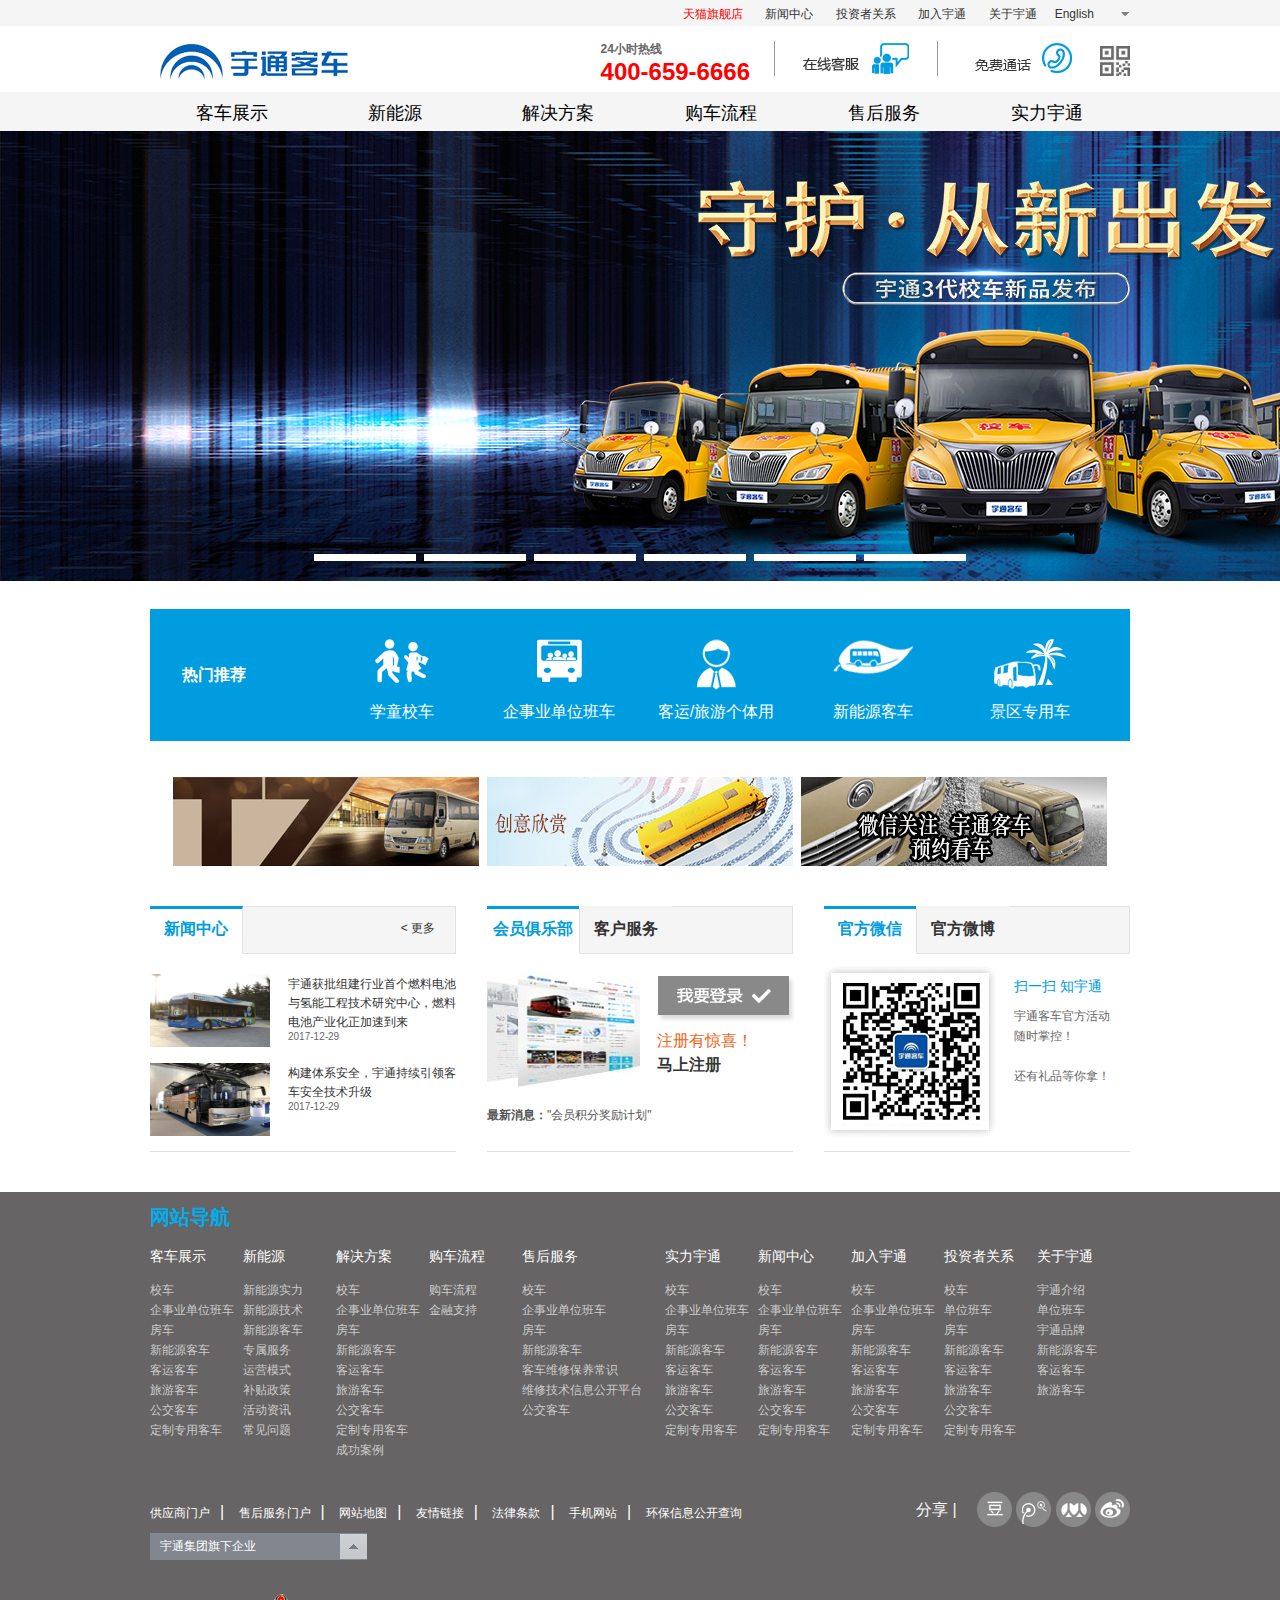
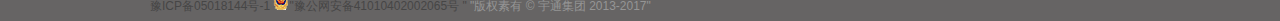
<file: index.html>
<!doctype html>
<html lang="en">
<head>
    <meta charset="UTF-8">
    <meta name="viewport"
          content="width=device-width, user-scalable=no, initial-scale=1.0, maximum-scale=1.0, minimum-scale=1.0">
    <meta http-equiv="X-UA-Compatible" content="ie=edge">
    <title>宇通客车官网</title>
    <link rel="stylesheet icon" href="img/favicon.ico">
    <link rel="stylesheet" href="css/index.css">

</head>
<body>
<div class="head">
    <div class="h_t">
        <div class="h_top">
            <div class="h_top1">
                <p>
                    <a href="" class="active">天猫旗舰店</a>
                    <a href="">新闻中心</a>
                    <a href="">投资者关系</a>
                    <a href="">加入宇通</a>
                    <a href="">关于宇通</a>
                </p>
                <span><a href="">English</a></span>
            </div>
        </div>
    </div>
    <div class="h_m">
        <div class="h_mid">
            <div class="h_midl">
                <a href=""><img src="img/logo.gif" alt=""></a>
            </div>
            <div class="h_midr">
                <div class="h_midr1">
                    <p>24小时热线</p>
                    <span>400-659-6666</span>
                </div>
                <div class="h_midr2"><a href=""></a></div>
                <div class="h_midr3"><a href=""></a></div>
                <div class="h_midr4">
                    <img src="img/icon_ewm.png" alt="">
                    <div class="evm">
                        <p>宇通客车诚邀您加入官方微信平台</p>
                    </div>
                </div>
            </div>
        </div>
    </div>
    <div class="h_b">
        <div class="h_bo">
            <div class="h_bn"></div>
            <div class="h_bn"></div>
            <div class="h_bn"></div>
            <div class="h_bn"></div>
            <div class="h_bn"></div>
            <div class="h_bn"></div>
            <ul class="h_bot">
                <li>
                    <a href="index.html">客车展示</a>
                </li>
                <li>
                    <a href="">新能源</a>
                </li>
                <li>
                    <a href="index2.html">解决方案</a>
                </li>
                <li>
                    <a href="index3.html">购车流程</a>
                </li>
                <li>
                    <a href="index4.html">售后服务</a>
                </li>
                <li>
                    <a href="">实力宇通</a>
                </li>
            </ul>
        </div>
    </div>
</div>

<div class="bannerfa">
    <ul class="banner">
        <li class="active"><a href=""><img src="img/banner1.jpg" alt=""></a></li>
        <li><a href=""><img src="img/banner2.jpg" alt=""></a></li>
        <li><a href=""><img src="img/banner3.jpg" alt=""></a></li>
        <li><a href=""><img src="img/banner4.jpg" alt=""></a></li>
        <li><a href=""><img src="img/banner5.jpg" alt=""></a></li>
        <li><a href=""><img src="img/banner6.jpg" alt=""></a></li>
    </ul>
    <ul class="banner_box">
        <li class="active"><a href=""><img src="img/bannerx1.jpg" alt=""></a></li>
        <li><a><img src="img/bannerx2.jpg" alt=""></a></li>
        <li><a><img src="img/bannerx3.jpg" alt=""></a></li>
        <li><a><img src="img/bannerx4.jpg" alt=""></a></li>
        <li><a><img src="img/bannerx5.jpg" alt=""></a></li>
        <li><a><img src="img/bannerx6.jpg" alt=""></a></li>
    </ul>
</div>

<main>
    <div class="main">
        <div class="main1">
            <h2>热门推荐</h2>
            <a href="">
                <img src="img/main11.png" alt="">
                <span>学童校车</span>
            </a>
            <a href="">
                <img src="img/main12.png" alt="">
                <span>企事业单位班车</span>
            </a>
            <a href="">
                <img src="img/main13.png" alt="">
                <span>客运/旅游个体用车</span>
            </a>
            <a href="">
                <img src="img/main14.png" alt="">
                <span>新能源客车</span>
            </a>
            <a href="">
                <img src="img/main15.png" alt="">
                <span>景区专用车</span>
            </a>
        </div>

        <div class="main2">
            <div class="main_2">
                <ul>
                    <li><a href=""><img src="img/main21.jpg" alt=""></a></li>
                    <li><a href=""><img src="img/main22.jpg" alt=""></a></li>
                    <li><a href=""><img src="img/main23.jpg" alt=""></a></li>
                    <li><a href=""><img src="img/main24.jpg" alt=""></a></li>
                    <li><a href=""><img src="img/main25.jpg" alt=""></a></li>
                    <li><a href=""><img src="img/main26.jpg" alt=""></a></li>
                </ul>
                <div class="iconfont main2l">&#xe604;</div>
                <div class="iconfont main2r">&#xe603;</div>
            </div>
        </div>

        <div class="main3">
            <div class="main31">
                <div class="main31_t">
                    <h3 class="active"><a href="">新闻中心</a></h3>
                    <span><a href="">&lt;&nbsp;更多</a></span>
                </div>
                <div class="main31_b">
                    <div class="main31_b1">
                        <p class="m31l"><a href=""><img src="img/main311.jpg" alt=""></a></p>
                        <p class="m31r"><a href="">宇通获批组建行业首个燃料电池与氢能工程技术研究中心，燃料电池产业化正加速到来</a><span>2017-12-29</span></p>
                    </div>
                    <div class="main31_b1">
                        <p class="m31l"><a href=""><img src="img/main312.jpg" alt=""></a></p>
                        <p class="m31r"><a href="">构建体系安全，宇通持续引领客车安全技术升级</a><span>2017-12-29</span></p>
                    </div>
                </div>
            </div>
            <div class="main32">
                <div class="main31_t">
                    <h3 class="active"><a href="">会员俱乐部</a></h3>
                    <h3><a href="">客户服务</a></h3>
                </div>
                <div class="main32_t1 active">
                    <div class="main32_b">
                        <a class="m32b1" href=""></a>
                        <span>注册有惊喜！</span>
                        <br>
                        <a class="m32b2" href="">马上注册</a>
                    </div>
                    <a class="zuixin" href=""><b>最新消息：</b>"会员积分奖励计划"</a>
                </div>
                <div class="main32_t1">
                    <div class="main32_t12">
                        <div class="main32_t13">
                            <p>8家4S中心站，1300余家特约服务网点，180多家配件网点。</p>
                            <a href="">售后服务网点</a> <br>
                            <a href="">配件网点</a>
                        </div>
                    </div>
                </div>
            </div>
            <div class="main33">
                <div class="main31_t">
                    <h3 class="active"><a href="">官方微信</a></h3>
                    <h3><a href="">官方微博</a></h3>
                </div>
                <div class="main33_b5 active">
                    <div class="main33_b">
                        <img src="img/weixin.jpg" alt="">
                    </div>
                    <div class="main33_b2">
                        <p class="m33p">扫一扫 知宇通</p>
                        <p class="m33p2">宇通客车官方活动随时掌控！<br><br>还有礼品等你拿！</p>
                    </div>
                </div>
                <div class="main33_b5">
                    <div class="main33_b">
                        <img src="img/weibo.jpg" alt="">
                    </div>
                    <div class="main33_b2">
                        <p class="m33p2">宇通客车官方活动随时掌控！<br><br>还有礼品等你拿！</p>
                    </div>
                </div>
            </div>
        </div>
    </div>
</main>

<footer>
    <div class="foot1">
        <h2>网站导航</h2>
        <dl>
            <dt><a href="">客车展示</a></dt>
            <dd><a href="">校车</a></dd>
            <dd><a href="">企事业单位班车</a></dd>
            <dd><a href="">房车</a></dd>
            <dd><a href="">新能源客车</a></dd>
            <dd><a href="">客运客车</a></dd>
            <dd><a href="">旅游客车</a></dd>
            <dd><a href="">公交客车</a></dd>
            <dd><a href="">定制专用客车</a></dd>
        </dl>
        <dl>
            <dt><a href="">新能源</a></dt>
            <dd><a href="">新能源实力</a></dd>
            <dd><a href="">新能源技术</a></dd>
            <dd><a href="">新能源客车</a></dd>
            <dd><a href="">专属服务</a></dd>
            <dd><a href="">运营模式</a></dd>
            <dd><a href="">补贴政策</a></dd>
            <dd><a href="">活动资讯</a></dd>
            <dd><a href="">常见问题</a></dd>
        </dl>
        <dl>
            <dt><a href="">解决方案</a></dt>
            <dd><a href="">校车</a></dd>
            <dd><a href="">企事业单位班车</a></dd>
            <dd><a href="">房车</a></dd>
            <dd><a href="">新能源客车</a></dd>
            <dd><a href="">客运客车</a></dd>
            <dd><a href="">旅游客车</a></dd>
            <dd><a href="">公交客车</a></dd>
            <dd><a href="">定制专用客车</a></dd>
            <dd><a href="">成功案例</a></dd>
        </dl>
        <dl>
            <dt><a href="">购车流程</a></dt>
            <dd><a href="">购车流程</a></dd>
            <dd><a href="">金融支持</a></dd>
        </dl>
        <dl style="width: 143px">
            <dt><a href="">售后服务</a></dt>
            <dd><a href="">校车</a></dd>
            <dd><a href="">企事业单位班车</a></dd>
            <dd><a href="">房车</a></dd>
            <dd><a href="">新能源客车</a></dd>
            <dd><a href="">客车维修保养常识</a></dd>
            <dd><a href="">维修技术信息公开平台</a></dd>
            <dd><a href="">公交客车</a></dd>
        </dl>
        <dl>
            <dt><a href="">实力宇通</a></dt>
            <dd><a href="">校车</a></dd>
            <dd><a href="">企事业单位班车</a></dd>
            <dd><a href="">房车</a></dd>
            <dd><a href="">新能源客车</a></dd>
            <dd><a href="">客运客车</a></dd>
            <dd><a href="">旅游客车</a></dd>
            <dd><a href="">公交客车</a></dd>
            <dd><a href="">定制专用客车</a></dd>
        </dl>
        <dl>
            <dt><a href="">新闻中心</a></dt>
            <dd><a href="">校车</a></dd>
            <dd><a href="">企事业单位班车</a></dd>
            <dd><a href="">房车</a></dd>
            <dd><a href="">新能源客车</a></dd>
            <dd><a href="">客运客车</a></dd>
            <dd><a href="">旅游客车</a></dd>
            <dd><a href="">公交客车</a></dd>
            <dd><a href="">定制专用客车</a></dd>
        </dl>
        <dl>
            <dt><a href="">加入宇通</a></dt>
            <dd><a href="">校车</a></dd>
            <dd><a href="">企事业单位班车</a></dd>
            <dd><a href="">房车</a></dd>
            <dd><a href="">新能源客车</a></dd>
            <dd><a href="">客运客车</a></dd>
            <dd><a href="">旅游客车</a></dd>
            <dd><a href="">公交客车</a></dd>
            <dd><a href="">定制专用客车</a></dd>
        </dl>
        <dl>
            <dt><a href="">投资者关系</a></dt>
            <dd><a href="">校车</a></dd>
            <dd><a href="">单位班车</a></dd>
            <dd><a href="">房车</a></dd>
            <dd><a href="">新能源客车</a></dd>
            <dd><a href="">客运客车</a></dd>
            <dd><a href="">旅游客车</a></dd>
            <dd><a href="">公交客车</a></dd>
            <dd><a href="">定制专用客车</a></dd>
        </dl>
        <dl>
            <dt><a href="">关于宇通</a></dt>
            <dd><a href="">宇通介绍</a></dd>
            <dd><a href="">单位班车</a></dd>
            <dd><a href="">宇通品牌</a></dd>
            <dd><a href="">新能源客车</a></dd>
            <dd><a href="">客运客车</a></dd>
            <dd><a href="">旅游客车</a></dd>
        </dl>
    </div>

    <div class="foot2">
        <div class="foot2l">
            <p><a href="">供应商门户</a><span>|</span>
                <a href="">售后服务门户</a><span>|</span>
                <a href=""> 网站地图</a><span>|</span>
                <a href=""> 友情链接</a><span>|</span>
                <a href=""> 法律条款</a><span>|</span>
                <a href=""> 手机网站</a><span>|</span>
                <a href=""> 环保信息公开查询</a>
            </p>
            <div class="company"><h4>宇通集团旗下企业</h4></div>
        </div>
        <div class="foot2r">
            <span>分享 |</span>
            <div class="foot2r1">
                <img src="img/fxdb.png" alt="">
                <img src="img/fxqq.png" alt="">
                <img src="img/fxrr.png" alt="">
                <img src="img/fxsi.png" alt="">
            </div>
        </div>
    </div>
    <div class="foot3">
        <p>
            <a href="">豫ICP备05018144号-1</a>
            <a href=""><img src="img/wangjing.png" alt="">"豫公网安备41010402002065号 "</a>
            "版权素有 © 宇通集团 2013-2017"
        </p>
    </div>
</footer>
</body>
<script src="js/index.js"></script>
</html>
</file>
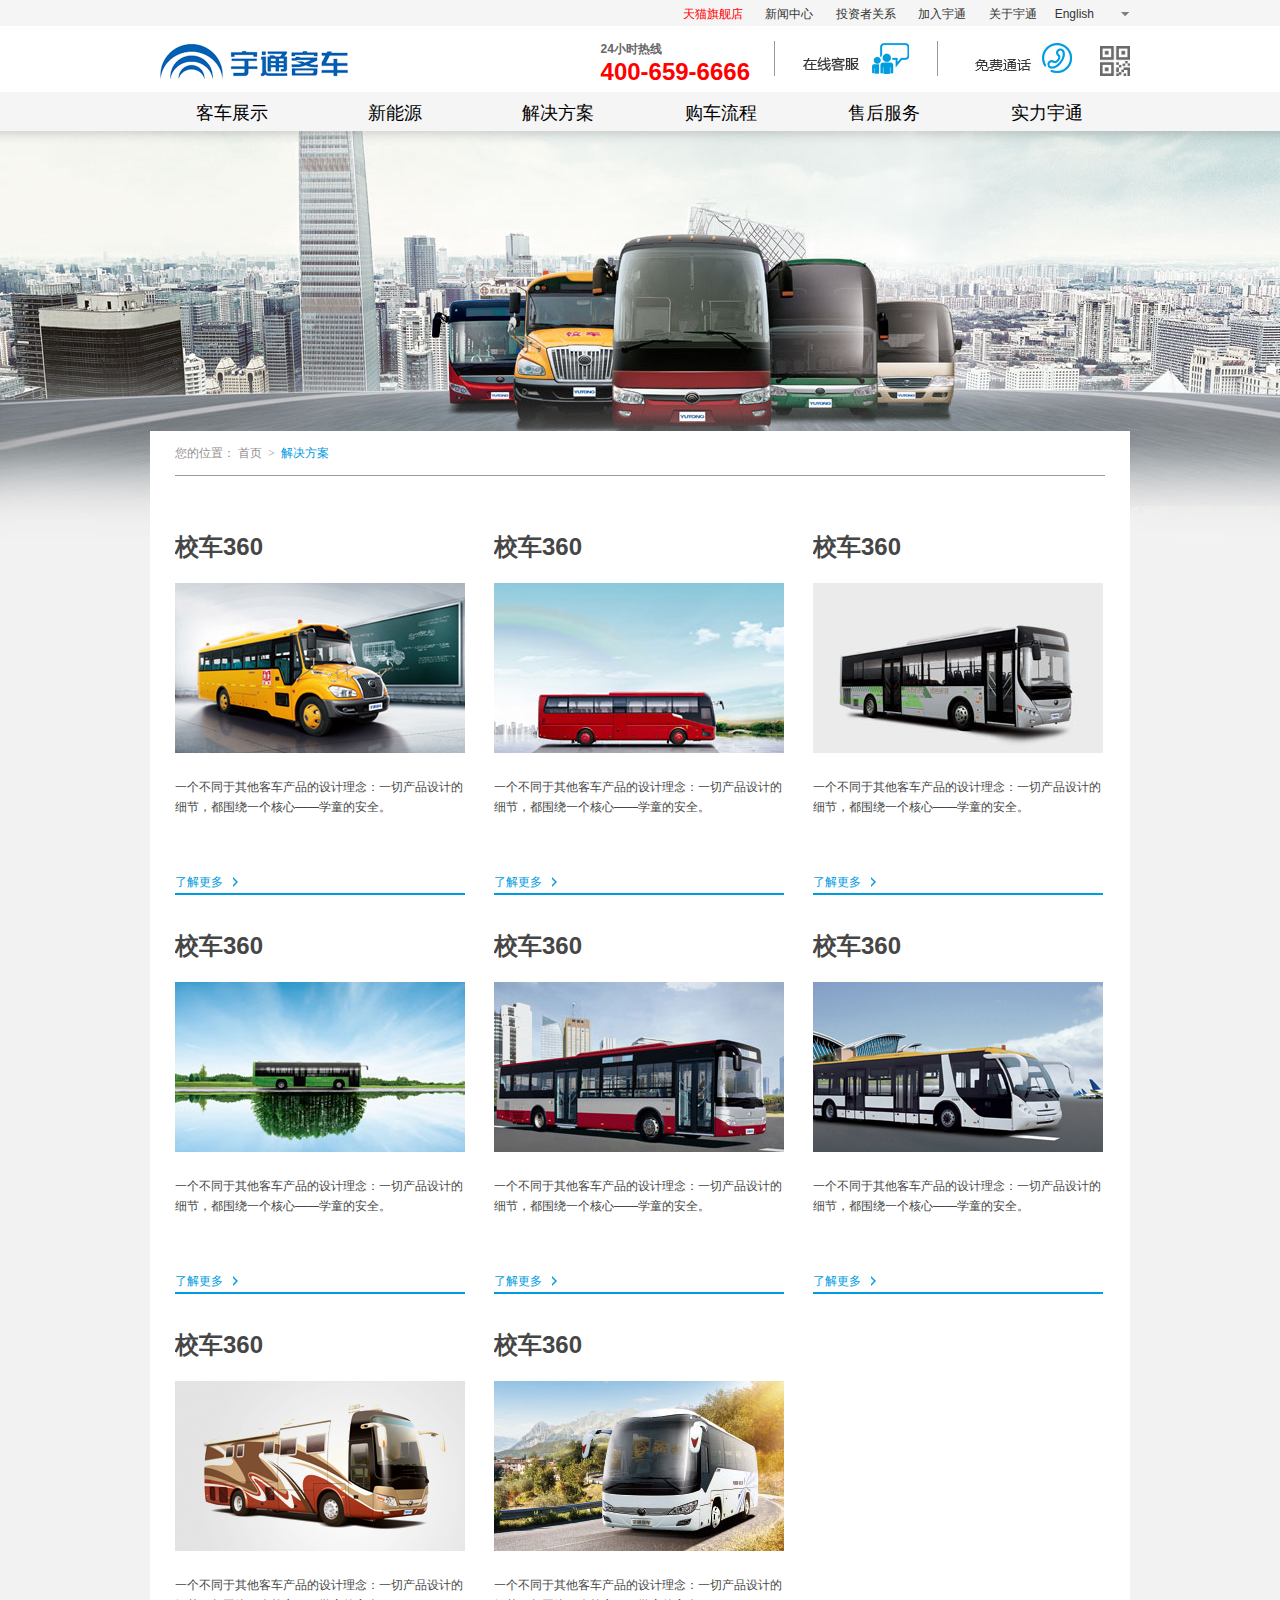
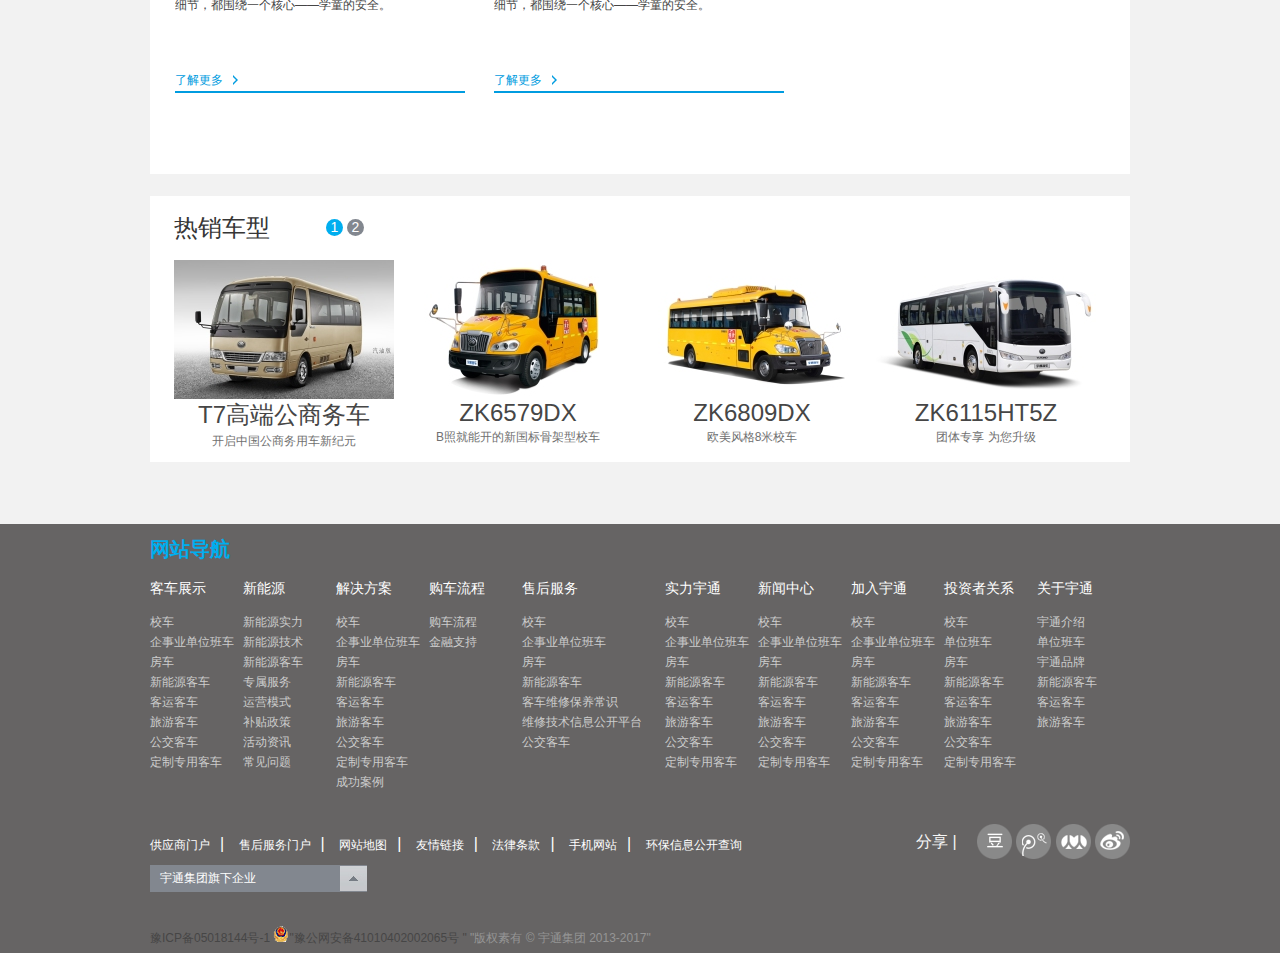
<file: index2.html>
<!DOCTYPE html>
<html lang="en">
<head>
    <meta charset="UTF-8">
    <title>解决方案</title>
    <link rel="stylesheet" href="css/index2.css">
    <link rel="stylesheet icon" href="img/favicon.ico">
</head>
<body>
<div class="head">
    <div class="h_t">
        <div class="h_top">
            <div class="h_top1">
                <p>
                    <a href="" class="active">天猫旗舰店</a>
                    <a href="">新闻中心</a>
                    <a href="">投资者关系</a>
                    <a href="">加入宇通</a>
                    <a href="">关于宇通</a>
                </p>
                <span><a href="">English</a></span>
            </div>
        </div>
    </div>
    <div class="h_m">
        <div class="h_mid">
            <div class="h_midl">
                <a href=""><img src="img/logo.gif" alt=""></a>
            </div>
            <div class="h_midr">
                <div class="h_midr1">
                    <p>24小时热线</p>
                    <span>400-659-6666</span>
                </div>
                <div class="h_midr2"><a href=""></a></div>
                <div class="h_midr3"><a href=""></a></div>
                <div class="h_midr4"><img src="img/icon_ewm.png" alt=""></div>
            </div>
        </div>
    </div>
    <div class="h_b">
        <ul class="h_bot">
            <li>
                <a href="index.html">客车展示</a>
            </li>
            <li>
                <a href="">新能源</a>
            </li>
            <li>
                <a href="index2.html">解决方案</a>
            </li>
            <li>
                <a href="index3.html">购车流程</a>
            </li>
            <li>
                <a href="index4.html">售后服务</a>
            </li>
            <li>
                <a href="">实力宇通</a>
            </li>
        </ul>
    </div>
</div>

<div class="main">
    <div class="main1">
        <div class="main1_t">
            <p>
                <span>您的位置：</span>
                <a href="index.html">首页</a>
                &nbsp;>&nbsp;
                <a href="" style="color: #009CE0">解决方案</a>
            </p>
        </div>
        <div class="main1_b">
            <ul>
                <li>
                    <h2>校车360</h2>
                    <a href="" class="m1img">
                        <img src="img/index2img/main11.jpg" alt="">
                        <p>一个不同于其他客车产品的设计理念：一切产品设计的细节，都围绕一个核心——学童的安全。</p>
                    </a>
                    <a href="" class="m1gd">了解更多</a>
                </li>
                <li>
                    <h2>校车360</h2>
                    <a href="" class="m1img">
                        <img src="img/index2img/main12.jpg" alt="">
                        <p>一个不同于其他客车产品的设计理念：一切产品设计的细节，都围绕一个核心——学童的安全。</p>
                    </a>
                    <a href="" class="m1gd">了解更多</a>
                </li>
                <li>
                    <h2>校车360</h2>
                    <a href="" class="m1img">
                        <img src="img/index2img/main13.jpg" alt="">
                        <p>一个不同于其他客车产品的设计理念：一切产品设计的细节，都围绕一个核心——学童的安全。</p>
                    </a>
                    <a href="" class="m1gd">了解更多</a>
                </li>
                <li>
                    <h2>校车360</h2>
                    <a href="" class="m1img">
                        <img src="img/index2img/main14.jpg" alt="">
                        <p>一个不同于其他客车产品的设计理念：一切产品设计的细节，都围绕一个核心——学童的安全。</p>
                    </a>
                    <a href="" class="m1gd">了解更多</a>
                </li>
                <li>
                    <h2>校车360</h2>
                    <a href="" class="m1img">
                        <img src="img/index2img/main15.jpg" alt="">
                        <p>一个不同于其他客车产品的设计理念：一切产品设计的细节，都围绕一个核心——学童的安全。</p>
                    </a>
                    <a href="" class="m1gd">了解更多</a>
                </li>
                <li>
                    <h2>校车360</h2>
                    <a href="" class="m1img">
                        <img src="img/index2img/main16.jpg" alt="">
                        <p>一个不同于其他客车产品的设计理念：一切产品设计的细节，都围绕一个核心——学童的安全。</p>
                    </a>
                    <a href="" class="m1gd">了解更多</a>
                </li>
                <li>
                    <h2>校车360</h2>
                    <a href="" class="m1img">
                        <img src="img/index2img/main17.jpg" alt="">
                        <p>一个不同于其他客车产品的设计理念：一切产品设计的细节，都围绕一个核心——学童的安全。</p>
                    </a>
                    <a href="" class="m1gd">了解更多</a>
                </li>
                <li>
                    <h2>校车360</h2>
                    <a href="" class="m1img">
                        <img src="img/index2img/main18.jpg" alt="">
                        <p>一个不同于其他客车产品的设计理念：一切产品设计的细节，都围绕一个核心——学童的安全。</p>
                    </a>
                    <a href="" class="m1gd">了解更多</a>
                </li>
            </ul>
        </div>
    </div>

    <div class="main2">
        <div class="main2_t">
            <p>热销车型</p>
            <span>
                <a href="" class="active">1</a><a href="">2</a>
            </span>
        </div>
        <div class="main2_b">
            <ul>
                <li>
                    <a href=""><img src="img/index2img/main21.jpg" alt=""></a>
                    <a href="">T7高端公商务车</a>
                    <br>
                    <span>开启中国公商务用车新纪元</span>
                </li>
                <li>
                    <a href=""><img src="img/index2img/main22.jpg" alt=""></a>
                    <a href="">ZK6579DX</a>
                    <br>
                    <span>B照就能开的新国标骨架型校车</span>
                </li>
                <li>
                    <a href=""><img src="img/index2img/main23.jpg" alt=""></a>
                    <a href="">ZK6809DX</a>
                    <br>
                    <span>欧美风格8米校车</span>
                </li>
                <li>
                    <a href=""><img src="img/index2img/main24.jpg" alt=""></a>
                    <a href="">ZK6115HT5Z</a>
                    <br>
                    <span>团体专享 为您升级</span>
                </li>
            </ul>
        </div>
    </div>
</div>

<footer>
    <div class="foot1">
        <h2>网站导航</h2>
        <dl>
            <dt><a href="">客车展示</a></dt>
            <dd><a href="">校车</a></dd>
            <dd><a href="">企事业单位班车</a></dd>
            <dd><a href="">房车</a></dd>
            <dd><a href="">新能源客车</a></dd>
            <dd><a href="">客运客车</a></dd>
            <dd><a href="">旅游客车</a></dd>
            <dd><a href="">公交客车</a></dd>
            <dd><a href="">定制专用客车</a></dd>
        </dl>
        <dl>
            <dt><a href="">新能源</a></dt>
            <dd><a href="">新能源实力</a></dd>
            <dd><a href="">新能源技术</a></dd>
            <dd><a href="">新能源客车</a></dd>
            <dd><a href="">专属服务</a></dd>
            <dd><a href="">运营模式</a></dd>
            <dd><a href="">补贴政策</a></dd>
            <dd><a href="">活动资讯</a></dd>
            <dd><a href="">常见问题</a></dd>
        </dl>
        <dl>
            <dt><a href="">解决方案</a></dt>
            <dd><a href="">校车</a></dd>
            <dd><a href="">企事业单位班车</a></dd>
            <dd><a href="">房车</a></dd>
            <dd><a href="">新能源客车</a></dd>
            <dd><a href="">客运客车</a></dd>
            <dd><a href="">旅游客车</a></dd>
            <dd><a href="">公交客车</a></dd>
            <dd><a href="">定制专用客车</a></dd>
            <dd><a href="">成功案例</a></dd>
        </dl>
        <dl>
            <dt><a href="">购车流程</a></dt>
            <dd><a href="">购车流程</a></dd>
            <dd><a href="">金融支持</a></dd>
        </dl>
        <dl style="width: 143px">
            <dt><a href="">售后服务</a></dt>
            <dd><a href="">校车</a></dd>
            <dd><a href="">企事业单位班车</a></dd>
            <dd><a href="">房车</a></dd>
            <dd><a href="">新能源客车</a></dd>
            <dd><a href="">客车维修保养常识</a></dd>
            <dd><a href="">维修技术信息公开平台</a></dd>
            <dd><a href="">公交客车</a></dd>
        </dl>
        <dl>
            <dt><a href="">实力宇通</a></dt>
            <dd><a href="">校车</a></dd>
            <dd><a href="">企事业单位班车</a></dd>
            <dd><a href="">房车</a></dd>
            <dd><a href="">新能源客车</a></dd>
            <dd><a href="">客运客车</a></dd>
            <dd><a href="">旅游客车</a></dd>
            <dd><a href="">公交客车</a></dd>
            <dd><a href="">定制专用客车</a></dd>
        </dl>
        <dl>
            <dt><a href="">新闻中心</a></dt>
            <dd><a href="">校车</a></dd>
            <dd><a href="">企事业单位班车</a></dd>
            <dd><a href="">房车</a></dd>
            <dd><a href="">新能源客车</a></dd>
            <dd><a href="">客运客车</a></dd>
            <dd><a href="">旅游客车</a></dd>
            <dd><a href="">公交客车</a></dd>
            <dd><a href="">定制专用客车</a></dd>
        </dl>
        <dl>
            <dt><a href="">加入宇通</a></dt>
            <dd><a href="">校车</a></dd>
            <dd><a href="">企事业单位班车</a></dd>
            <dd><a href="">房车</a></dd>
            <dd><a href="">新能源客车</a></dd>
            <dd><a href="">客运客车</a></dd>
            <dd><a href="">旅游客车</a></dd>
            <dd><a href="">公交客车</a></dd>
            <dd><a href="">定制专用客车</a></dd>
        </dl>
        <dl>
            <dt><a href="">投资者关系</a></dt>
            <dd><a href="">校车</a></dd>
            <dd><a href="">单位班车</a></dd>
            <dd><a href="">房车</a></dd>
            <dd><a href="">新能源客车</a></dd>
            <dd><a href="">客运客车</a></dd>
            <dd><a href="">旅游客车</a></dd>
            <dd><a href="">公交客车</a></dd>
            <dd><a href="">定制专用客车</a></dd>
        </dl>
        <dl>
            <dt><a href="">关于宇通</a></dt>
            <dd><a href="">宇通介绍</a></dd>
            <dd><a href="">单位班车</a></dd>
            <dd><a href="">宇通品牌</a></dd>
            <dd><a href="">新能源客车</a></dd>
            <dd><a href="">客运客车</a></dd>
            <dd><a href="">旅游客车</a></dd>
        </dl>
    </div>

    <div class="foot2">
        <div class="foot2l">
            <p><a href="">供应商门户</a><span>|</span>
                <a href="">售后服务门户</a><span>|</span>
                <a href=""> 网站地图</a><span>|</span>
                <a href=""> 友情链接</a><span>|</span>
                <a href=""> 法律条款</a><span>|</span>
                <a href=""> 手机网站</a><span>|</span>
                <a href=""> 环保信息公开查询</a>
            </p>
            <div class="company"><h4>宇通集团旗下企业</h4></div>
        </div>
        <div class="foot2r">
            <span>分享 |</span>
            <div class="foot2r1">
                <img src="img/fxdb.png" alt="">
                <img src="img/fxqq.png" alt="">
                <img src="img/fxrr.png" alt="">
                <img src="img/fxsi.png" alt="">
            </div>
        </div>
    </div>
    <div class="foot3">
        <p>
            <a href="">豫ICP备05018144号-1</a>
            <a href=""><img src="img/wangjing.png" alt="">"豫公网安备41010402002065号 "</a>
            "版权素有 © 宇通集团 2013-2017"
        </p>
    </div>
</footer>
</body>
</html>
</file>
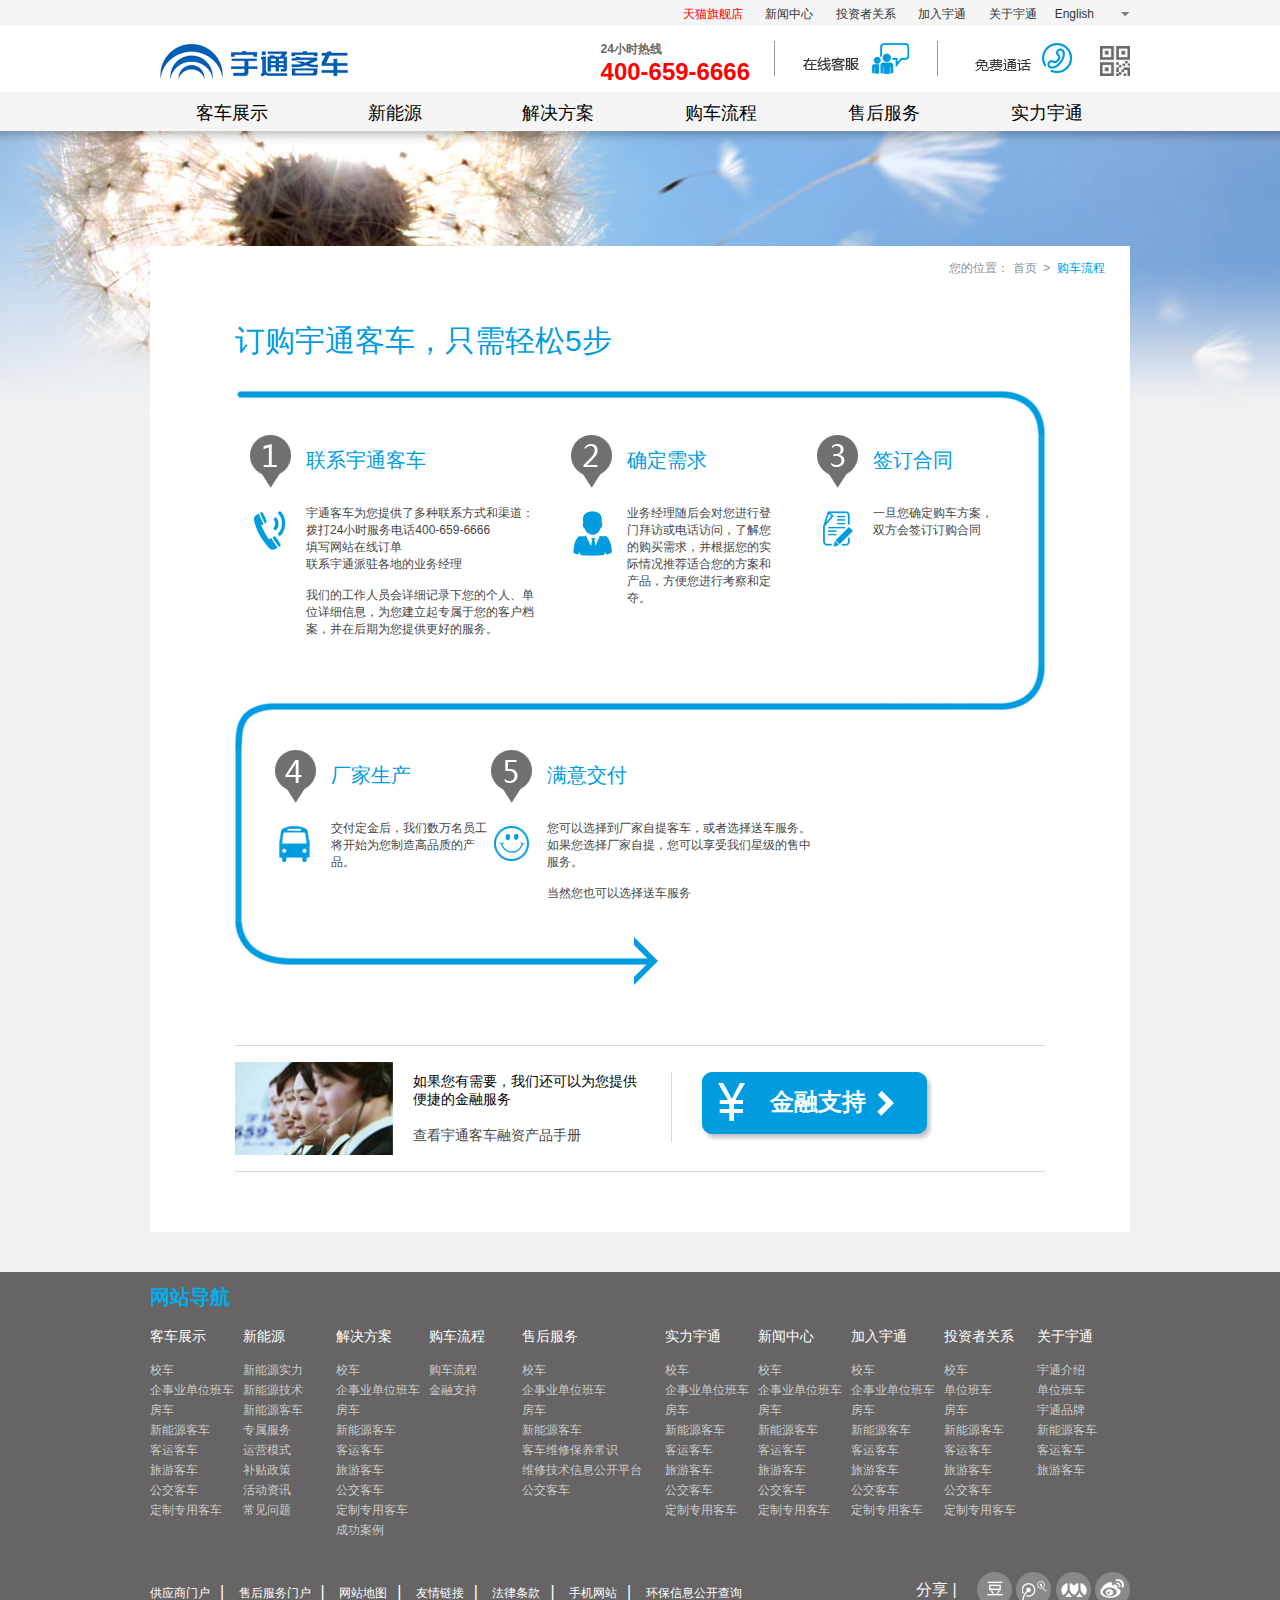
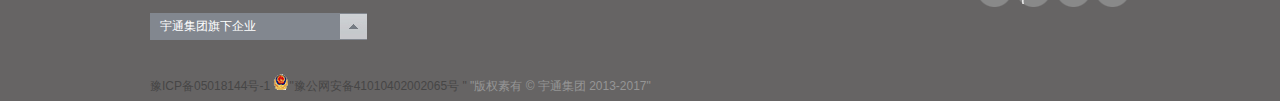
<file: index3.html>
<!DOCTYPE html>
<html lang="en">
<head>
    <meta charset="UTF-8">
    <title>购车流程</title>
    <link rel="stylesheet" href="css/index3.css">
    <link rel="stylesheet icon" href="img/favicon.ico">
</head>
<body>
<div class="head">
    <div class="h_t">
        <div class="h_top">
            <div class="h_top1">
                <p>
                    <a href="" class="active">天猫旗舰店</a>
                    <a href="">新闻中心</a>
                    <a href="">投资者关系</a>
                    <a href="">加入宇通</a>
                    <a href="">关于宇通</a>
                </p>
                <span><a href="">English</a></span>
            </div>
        </div>
    </div>
    <div class="h_m">
        <div class="h_mid">
            <div class="h_midl">
                <a href=""><img src="img/logo.gif" alt=""></a>
            </div>
            <div class="h_midr">
                <div class="h_midr1">
                    <p>24小时热线</p>
                    <span>400-659-6666</span>
                </div>
                <div class="h_midr2"><a href=""></a></div>
                <div class="h_midr3"><a href=""></a></div>
                <div class="h_midr4"><img src="img/icon_ewm.png" alt=""></div>
            </div>
        </div>
    </div>
    <div class="h_b">
        <ul class="h_bot">
            <li>
                <a href="index.html">客车展示</a>
            </li>
            <li>
                <a href="">新能源</a>
            </li>
            <li>
                <a href="index2.html">解决方案</a>
            </li>
            <li>
                <a href="index3.html">购车流程</a>
            </li>
            <li>
                <a href="index4.html">售后服务</a>
            </li>
            <li>
                <a href="">实力宇通</a>
            </li>
        </ul>
    </div>
</div>

<div class="main">
    <div class="main1">
        <div class="main1_t">
            <p>
                <span>您的位置：</span>
                <a href="index.html">首页</a>
                &nbsp;>&nbsp;
                <a href=""><em>购车流程</em></a>
            </p>
        </div>
        <h1>订购宇通客车，只需轻松5步</h1>
        <div class="main1_b">
            <div class="kn1">
                <div class="kn11">
                    <div class="k1t"></div>
                    <div class="k1z">
                        <h2>联系宇通客车</h2>
                        <p>宇通客车为您提供了多种联系方式和渠道：<br>
                            拨打24小时服务电话400-659-6666 <br>
                            填写网站在线订单 <br>
                            联系宇通派驻各地的业务经理 <br> <br>
                            我们的工作人员会详细记录下您的个人、单位详细信息，为您建立起专属于您的客户档案，并在后期为您提供更好的服务。</p>
                    </div>
                </div>
                <div class="kn12">
                    <div class="k1t"></div>
                    <div class="k1z">
                        <h2>确定需求</h2>
                        <p>业务经理随后会对您进行登门拜访或电话访问，了解您的购买需求，并根据您的实际情况推荐适合您的方案和产品，方便您进行考察和定夺。</p>
                    </div>
                </div>
                <div class="kn13">
                    <div class="k1t"></div>
                    <div class="k1z">
                        <h2>签订合同</h2>
                        <p>一旦您确定购车方案，双方会签订订购合同</p>
                    </div>
                </div>
            </div>
            <div class="k2"></div>
            <div class="kn3">
                <div class="kn14">
                    <div class="k1t"></div>
                    <div class="k1z">
                        <h2>厂家生产</h2>
                        <p>交付定金后，我们数万名员工将开始为您制造高品质的产品。</p>
                    </div>
                </div>
                <div class="kn15">
                    <div class="k1t"></div>
                    <div class="k1z">
                        <h2>满意交付</h2>
                        <p>您可以选择到厂家自提客车，或者选择送车服务。如果您选择厂家自提，您可以享受我们星级的售中服务。
                            <br> <br>
                            当然您也可以选择送车服务</p>
                    </div>
                </div>
            </div>
            <div class="k4"></div>
        </div>
        <div class="main2">
            <div class="main21">
                <img src="img/index3img/main21.jpg" alt="">
                <div class="m2z">
                    <p>如果您有需要，我们还可以为您提供
                        <br>便捷的金融服务</p><br>
                    <a href="">查看宇通客车融资产品手册</a>
                </div>
                <div class="m2t">
                    <a href="">金融支持</a>
                </div>
            </div>
        </div>
    </div>

</div>

<footer>
    <div class="foot1">
        <h2>网站导航</h2>
        <dl>
            <dt><a href="">客车展示</a></dt>
            <dd><a href="">校车</a></dd>
            <dd><a href="">企事业单位班车</a></dd>
            <dd><a href="">房车</a></dd>
            <dd><a href="">新能源客车</a></dd>
            <dd><a href="">客运客车</a></dd>
            <dd><a href="">旅游客车</a></dd>
            <dd><a href="">公交客车</a></dd>
            <dd><a href="">定制专用客车</a></dd>
        </dl>
        <dl>
            <dt><a href="">新能源</a></dt>
            <dd><a href="">新能源实力</a></dd>
            <dd><a href="">新能源技术</a></dd>
            <dd><a href="">新能源客车</a></dd>
            <dd><a href="">专属服务</a></dd>
            <dd><a href="">运营模式</a></dd>
            <dd><a href="">补贴政策</a></dd>
            <dd><a href="">活动资讯</a></dd>
            <dd><a href="">常见问题</a></dd>
        </dl>
        <dl>
            <dt><a href="">解决方案</a></dt>
            <dd><a href="">校车</a></dd>
            <dd><a href="">企事业单位班车</a></dd>
            <dd><a href="">房车</a></dd>
            <dd><a href="">新能源客车</a></dd>
            <dd><a href="">客运客车</a></dd>
            <dd><a href="">旅游客车</a></dd>
            <dd><a href="">公交客车</a></dd>
            <dd><a href="">定制专用客车</a></dd>
            <dd><a href="">成功案例</a></dd>
        </dl>
        <dl>
            <dt><a href="">购车流程</a></dt>
            <dd><a href="">购车流程</a></dd>
            <dd><a href="">金融支持</a></dd>
        </dl>
        <dl style="width: 143px">
            <dt><a href="">售后服务</a></dt>
            <dd><a href="">校车</a></dd>
            <dd><a href="">企事业单位班车</a></dd>
            <dd><a href="">房车</a></dd>
            <dd><a href="">新能源客车</a></dd>
            <dd><a href="">客车维修保养常识</a></dd>
            <dd><a href="">维修技术信息公开平台</a></dd>
            <dd><a href="">公交客车</a></dd>
        </dl>
        <dl>
            <dt><a href="">实力宇通</a></dt>
            <dd><a href="">校车</a></dd>
            <dd><a href="">企事业单位班车</a></dd>
            <dd><a href="">房车</a></dd>
            <dd><a href="">新能源客车</a></dd>
            <dd><a href="">客运客车</a></dd>
            <dd><a href="">旅游客车</a></dd>
            <dd><a href="">公交客车</a></dd>
            <dd><a href="">定制专用客车</a></dd>
        </dl>
        <dl>
            <dt><a href="">新闻中心</a></dt>
            <dd><a href="">校车</a></dd>
            <dd><a href="">企事业单位班车</a></dd>
            <dd><a href="">房车</a></dd>
            <dd><a href="">新能源客车</a></dd>
            <dd><a href="">客运客车</a></dd>
            <dd><a href="">旅游客车</a></dd>
            <dd><a href="">公交客车</a></dd>
            <dd><a href="">定制专用客车</a></dd>
        </dl>
        <dl>
            <dt><a href="">加入宇通</a></dt>
            <dd><a href="">校车</a></dd>
            <dd><a href="">企事业单位班车</a></dd>
            <dd><a href="">房车</a></dd>
            <dd><a href="">新能源客车</a></dd>
            <dd><a href="">客运客车</a></dd>
            <dd><a href="">旅游客车</a></dd>
            <dd><a href="">公交客车</a></dd>
            <dd><a href="">定制专用客车</a></dd>
        </dl>
        <dl>
            <dt><a href="">投资者关系</a></dt>
            <dd><a href="">校车</a></dd>
            <dd><a href="">单位班车</a></dd>
            <dd><a href="">房车</a></dd>
            <dd><a href="">新能源客车</a></dd>
            <dd><a href="">客运客车</a></dd>
            <dd><a href="">旅游客车</a></dd>
            <dd><a href="">公交客车</a></dd>
            <dd><a href="">定制专用客车</a></dd>
        </dl>
        <dl>
            <dt><a href="">关于宇通</a></dt>
            <dd><a href="">宇通介绍</a></dd>
            <dd><a href="">单位班车</a></dd>
            <dd><a href="">宇通品牌</a></dd>
            <dd><a href="">新能源客车</a></dd>
            <dd><a href="">客运客车</a></dd>
            <dd><a href="">旅游客车</a></dd>
        </dl>
    </div>

    <div class="foot2">
        <div class="foot2l">
            <p><a href="">供应商门户</a><span>|</span>
                <a href="">售后服务门户</a><span>|</span>
                <a href=""> 网站地图</a><span>|</span>
                <a href=""> 友情链接</a><span>|</span>
                <a href=""> 法律条款</a><span>|</span>
                <a href=""> 手机网站</a><span>|</span>
                <a href=""> 环保信息公开查询</a>
            </p>
            <div class="company"><h4>宇通集团旗下企业</h4></div>
        </div>
        <div class="foot2r">
            <span>分享 |</span>
            <div class="foot2r1">
                <img src="img/fxdb.png" alt="">
                <img src="img/fxqq.png" alt="">
                <img src="img/fxrr.png" alt="">
                <img src="img/fxsi.png" alt="">
            </div>
        </div>
    </div>
    <div class="foot3">
        <p>
            <a href="">豫ICP备05018144号-1</a>
            <a href=""><img src="img/wangjing.png" alt="">"豫公网安备41010402002065号 "</a>
            "版权素有 © 宇通集团 2013-2017"
        </p>
    </div>
</footer>
</body>

</html>
</file>
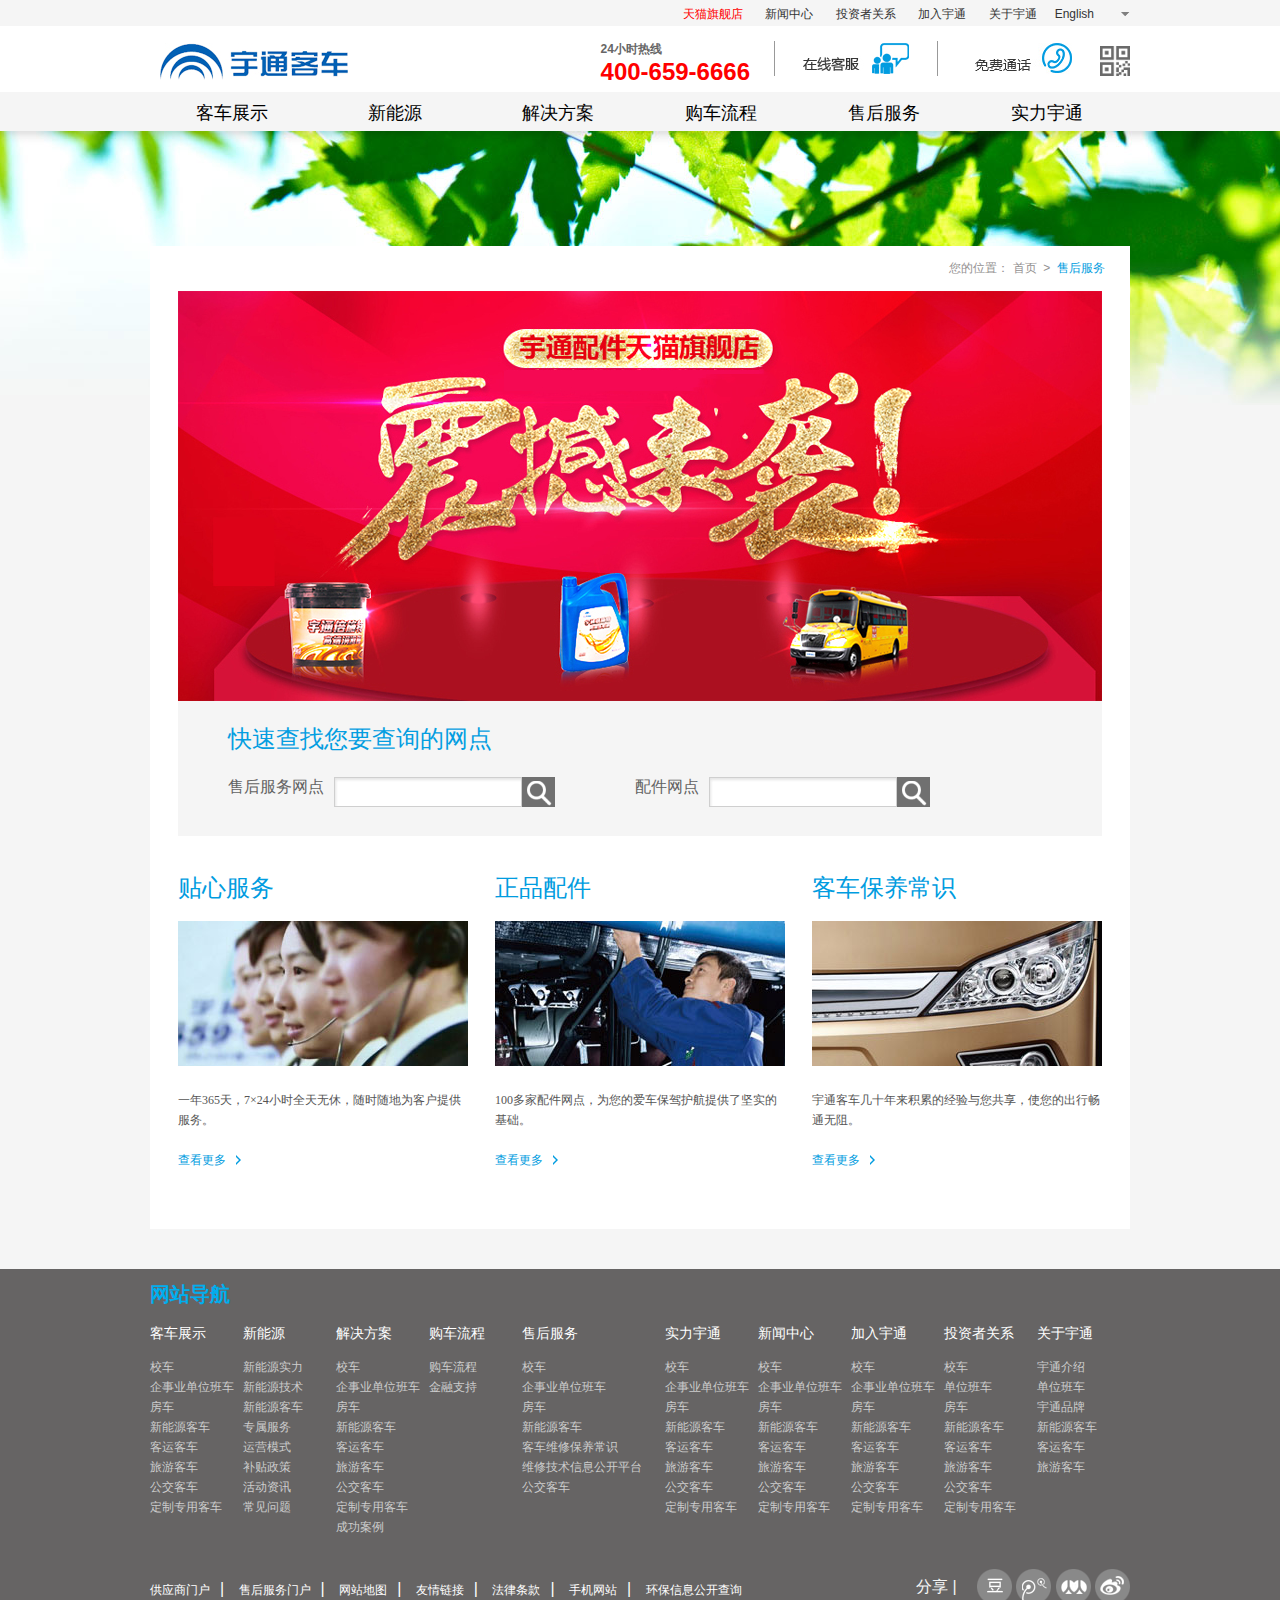
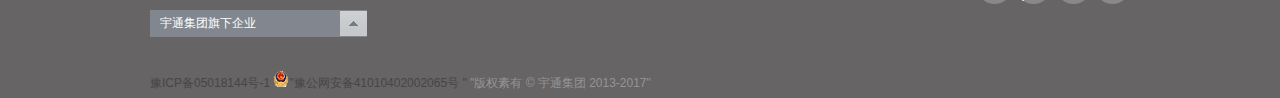
<file: index4.html>
<!DOCTYPE html>
<html lang="en">
<head>
    <meta charset="UTF-8">
    <title>售后服务</title>
    <link rel="stylesheet" href="css/index4.css">
    <link rel="stylesheet icon" href="img/favicon.ico">
</head>
<body>
<div class="head">
    <div class="h_t">
        <div class="h_top">
            <div class="h_top1">
                <p>
                    <a href="" class="active">天猫旗舰店</a>
                    <a href="">新闻中心</a>
                    <a href="">投资者关系</a>
                    <a href="">加入宇通</a>
                    <a href="">关于宇通</a>
                </p>
                <span><a href="">English</a></span>
            </div>
        </div>
    </div>
    <div class="h_m">
        <div class="h_mid">
            <div class="h_midl">
                <a href=""><img src="img/logo.gif" alt=""></a>
            </div>
            <div class="h_midr">
                <div class="h_midr1">
                    <p>24小时热线</p>
                    <span>400-659-6666</span>
                </div>
                <div class="h_midr2"><a href=""></a></div>
                <div class="h_midr3"><a href=""></a></div>
                <div class="h_midr4"><img src="img/icon_ewm.png" alt=""></div>
            </div>
        </div>
    </div>
    <div class="h_b">
        <ul class="h_bot">
            <li>
                <a href="index.html">客车展示</a>
            </li>
            <li>
                <a href="">新能源</a>
            </li>
            <li>
                <a href="index2.html">解决方案</a>
            </li>
            <li>
                <a href="index3.html">购车流程</a>
            </li>
            <li>
                <a href="index4.html">售后服务</a>
            </li>
            <li>
                <a href="">实力宇通</a>
            </li>
        </ul>
    </div>
</div>

<div class="main">
    <div class="main1">
        <div class="main1_t">
            <p>
                <span>您的位置：</span>
                <a href="index.html">首页</a>
                &nbsp;>&nbsp;
                <a href="index4.html" style="color: #009CE0">售后服务</a>
            </p>
        </div>

        <div class="main1_b">
            <div class="banner">
                <ul>
                    <li><a href=""><img src="img/index4img/banner.jpg" alt=""></a></li>
                </ul>
            </div>

            <div class="chazhao">
                <h2>快速查找您要查询的网点</h2>
                <form action="">
                    <input type="hidden" value="true" name="fromOutside" size="10">
                    <span>售后服务网点</span>
                    <div class="ss"></div>
                    <input class="branch_submit" type="submit" value="">
                </form>
                <form action="">
                    <input type="hidden" value="true" name="fromOutside" size="10">
                    <span>配件网点</span>
                    <div class="ss"></div>
                    <input class="branch_submit" type="submit" value="">
                </form>
            </div>

            <div class="main3">
                <ul>
                    <li>
                        <h2><a href="">贴心服务</a></h2>
                        <a href=""><img src="img/index4img/service1.jpg" alt=""></a>
                        <p>一年365天，7×24小时全天无休，随时随地为客户提供服务。</p>
                        <a href="" class="gd">查看更多</a>
                    </li>
                    <li>
                        <h2><a href="">正品配件</a></h2>
                        <a href=""><img src="img/index4img/service2.jpg" alt=""></a>
                        <p>100多家配件网点，为您的爱车保驾护航提供了坚实的基础。</p>
                        <a href="" class="gd">查看更多</a>
                    </li>
                    <li>
                        <h2><a href="">客车保养常识</a></h2>
                        <a href=""><img src="img/index4img/service3.jpg" alt=""></a>
                        <p>宇通客车几十年来积累的经验与您共享，使您的出行畅通无阻。</p>
                        <a href="" class="gd">查看更多</a>
                    </li>
                </ul>
            </div>
        </div>
    </div>

</div>

<footer>
    <div class="foot1">
        <h2>网站导航</h2>
        <dl>
            <dt><a href="">客车展示</a></dt>
            <dd><a href="">校车</a></dd>
            <dd><a href="">企事业单位班车</a></dd>
            <dd><a href="">房车</a></dd>
            <dd><a href="">新能源客车</a></dd>
            <dd><a href="">客运客车</a></dd>
            <dd><a href="">旅游客车</a></dd>
            <dd><a href="">公交客车</a></dd>
            <dd><a href="">定制专用客车</a></dd>
        </dl>
        <dl>
            <dt><a href="">新能源</a></dt>
            <dd><a href="">新能源实力</a></dd>
            <dd><a href="">新能源技术</a></dd>
            <dd><a href="">新能源客车</a></dd>
            <dd><a href="">专属服务</a></dd>
            <dd><a href="">运营模式</a></dd>
            <dd><a href="">补贴政策</a></dd>
            <dd><a href="">活动资讯</a></dd>
            <dd><a href="">常见问题</a></dd>
        </dl>
        <dl>
            <dt><a href="">解决方案</a></dt>
            <dd><a href="">校车</a></dd>
            <dd><a href="">企事业单位班车</a></dd>
            <dd><a href="">房车</a></dd>
            <dd><a href="">新能源客车</a></dd>
            <dd><a href="">客运客车</a></dd>
            <dd><a href="">旅游客车</a></dd>
            <dd><a href="">公交客车</a></dd>
            <dd><a href="">定制专用客车</a></dd>
            <dd><a href="">成功案例</a></dd>
        </dl>
        <dl>
            <dt><a href="">购车流程</a></dt>
            <dd><a href="">购车流程</a></dd>
            <dd><a href="">金融支持</a></dd>
        </dl>
        <dl style="width: 143px">
            <dt><a href="">售后服务</a></dt>
            <dd><a href="">校车</a></dd>
            <dd><a href="">企事业单位班车</a></dd>
            <dd><a href="">房车</a></dd>
            <dd><a href="">新能源客车</a></dd>
            <dd><a href="">客车维修保养常识</a></dd>
            <dd><a href="">维修技术信息公开平台</a></dd>
            <dd><a href="">公交客车</a></dd>
        </dl>
        <dl>
            <dt><a href="">实力宇通</a></dt>
            <dd><a href="">校车</a></dd>
            <dd><a href="">企事业单位班车</a></dd>
            <dd><a href="">房车</a></dd>
            <dd><a href="">新能源客车</a></dd>
            <dd><a href="">客运客车</a></dd>
            <dd><a href="">旅游客车</a></dd>
            <dd><a href="">公交客车</a></dd>
            <dd><a href="">定制专用客车</a></dd>
        </dl>
        <dl>
            <dt><a href="">新闻中心</a></dt>
            <dd><a href="">校车</a></dd>
            <dd><a href="">企事业单位班车</a></dd>
            <dd><a href="">房车</a></dd>
            <dd><a href="">新能源客车</a></dd>
            <dd><a href="">客运客车</a></dd>
            <dd><a href="">旅游客车</a></dd>
            <dd><a href="">公交客车</a></dd>
            <dd><a href="">定制专用客车</a></dd>
        </dl>
        <dl>
            <dt><a href="">加入宇通</a></dt>
            <dd><a href="">校车</a></dd>
            <dd><a href="">企事业单位班车</a></dd>
            <dd><a href="">房车</a></dd>
            <dd><a href="">新能源客车</a></dd>
            <dd><a href="">客运客车</a></dd>
            <dd><a href="">旅游客车</a></dd>
            <dd><a href="">公交客车</a></dd>
            <dd><a href="">定制专用客车</a></dd>
        </dl>
        <dl>
            <dt><a href="">投资者关系</a></dt>
            <dd><a href="">校车</a></dd>
            <dd><a href="">单位班车</a></dd>
            <dd><a href="">房车</a></dd>
            <dd><a href="">新能源客车</a></dd>
            <dd><a href="">客运客车</a></dd>
            <dd><a href="">旅游客车</a></dd>
            <dd><a href="">公交客车</a></dd>
            <dd><a href="">定制专用客车</a></dd>
        </dl>
        <dl>
            <dt><a href="">关于宇通</a></dt>
            <dd><a href="">宇通介绍</a></dd>
            <dd><a href="">单位班车</a></dd>
            <dd><a href="">宇通品牌</a></dd>
            <dd><a href="">新能源客车</a></dd>
            <dd><a href="">客运客车</a></dd>
            <dd><a href="">旅游客车</a></dd>
        </dl>
    </div>

    <div class="foot2">
        <div class="foot2l">
            <p><a href="">供应商门户</a><span>|</span>
                <a href="">售后服务门户</a><span>|</span>
                <a href=""> 网站地图</a><span>|</span>
                <a href=""> 友情链接</a><span>|</span>
                <a href=""> 法律条款</a><span>|</span>
                <a href=""> 手机网站</a><span>|</span>
                <a href=""> 环保信息公开查询</a>
            </p>
            <div class="company"><h4>宇通集团旗下企业</h4></div>
        </div>
        <div class="foot2r">
            <span>分享 |</span>
            <div class="foot2r1">
                <img src="img/fxdb.png" alt="">
                <img src="img/fxqq.png" alt="">
                <img src="img/fxrr.png" alt="">
                <img src="img/fxsi.png" alt="">
            </div>
        </div>
    </div>
    <div class="foot3">
        <p>
            <a href="">豫ICP备05018144号-1</a>
            <a href=""><img src="img/wangjing.png" alt="">"豫公网安备41010402002065号 "</a>
            "版权素有 © 宇通集团 2013-2017"
        </p>
    </div>
</footer>
</body>
</html>
</file>
<file: css/index.css>
@import url('base.css');

@font-face {
    font-family: 'iconfont';  /* project id 533429 */
    src: url('https://at.alicdn.com/t/font_533429_v7ew4ftumkeuq5mi.eot');
    src: url('https://at.alicdn.com/t/font_533429_v7ew4ftumkeuq5mi.eot?#iefix') format('embedded-opentype'),
    url('https://at.alicdn.com/t/font_533429_v7ew4ftumkeuq5mi.woff') format('woff'),
    url('https://at.alicdn.com/t/font_533429_v7ew4ftumkeuq5mi.ttf') format('truetype'),
    url('https://at.alicdn.com/t/font_533429_v7ew4ftumkeuq5mi.svg#iconfont') format('svg');
}
.iconfont{
    font-family: 'iconfont';
}
.head{
    width: 100%;
    height: 131px;
}
.h_t{
    width: 100%;
    height: 26px;
    background: #f5f5f5;
}
.h_top{
    width: 980px;
    height: 26px;
    margin: 0 auto;
}
.h_top1{
    height: 26px;
    width: auto;
    float: right;
}
.h_top1 p{
    line-height: 26px;
    float: left;
}
.h_top1 p a{
    font-size: 12px;
    color: #333;
    margin-right:18px;
}
.h_top1 p a.active{
    color: red;
}
.h_top1 p a:hover{
    color: #009CE0;
}
.h_top1 span{
    line-height: 26px;
    float: left;
}
.h_top1 span a{
    padding-right: 36px;
    font-size: 12px;
    color: #333;
    background: url("../img/xia.gif") no-repeat right center;
}
.h_top1 span a:hover{
    color: #009CE0;
}
.h_m{
    width: 100%;
    height: 66px;
    background: #fff;
}
.h_mid{
    width: 980px;
    height: 66px;
    margin: 0 auto;
}
.h_midl{
    width: auto;
    height: 66px;
    float: left;
}
.h_midl a{
    display: block;
    width: auto;height: 66px;
    box-sizing: border-box;
    padding-top: 17px;
    margin-left: 10px;
}
.h_midl a img{
    width: 188px;
    height: 37px;
}
.h_midr{
    float: right;
}
.h_midr1{
    padding-right: 24px;
    margin-top: 15px;
    float: left;
}
.h_midr1 p{
    font-size: 12px;
    font-weight: bold;
    color: #666;
}
.h_midr1 span{
    font-size: 24px;
    font-weight: bold;
    color: red;
}
.h_midr2{
    border-right: 1px solid #999;
    float: left;
    padding: 2px 28px;
    margin-top: 15px;
    border-left: 1px solid #999;
}
.h_midr2 a{
    display: block;
    width: 106px;
    height: 31px;
    background: url(../img/online.gif) no-repeat 0 0;
}
.h_midr3{
    float: left;
    padding: 2px 28px;
    margin-top: 15px;
}
.h_midr3 a{
    background: url(../img/freefone.jpg) no-repeat 0 0;
    display: block;
    width: 106px;
    height: 31px;
}
.h_midr4{
    width: 30px;
    height: 30px;
    margin-top: 20px;
    float: left;
    position: relative;
}
.evm{
    width: 200px;
    height: 220px;
    background: rgba(255,255,255,0.6);
    position: absolute;
    border: 1px solid #babfc7;
    z-index: 1006;
    top: 45px;
    box-sizing: border-box;
    padding-top: 180px;
    background: url("../img/big_wx_ewm.png") no-repeat center top;
    right: 0;
    display: none;
}
.evm p{
    font-size: 12px;
    color: #333;
    line-height: 30px;
    text-align: center;
}
.h_midr4 img{
    width: 30px;
    height: 30px;
}
.h_b{
    width: 100%;
    height: 39px;
    background: #f5f5f5;
}
.h_bo{
    width: 980px;
    height: 39px;
    margin: 0 auto;
    position: relative;
}
.h_bot{
    width: 980px;
    height: 39px;
    margin: 0 auto;
}
.h_bot li{
    float: left;
    width: 161px;
    position: relative;
    height: 35px;
    border-left: 1px solid #f5f5f5;
    border-right: 1px solid #f5f5f5;
    border-top: 4px solid #f5f5f5;
}
 .h_bn{
    display: none;
    border: 1px solid #999;
    top: 39px;
    z-index: 1001;
    background: #fff;
    position: absolute;
}
.h_bn:first-child{
    width: 980px;
    height: 400px;
    left: 0px;
}
.h_bn:nth-child(2){
    width: 820px;
    height: 300px;
    left: 163px;
}
.h_bn:nth-child(3){
    width: 760px;
    height: 300px;
    left: 326px;
}
.h_bn:nth-child(4){
    width: 760px;
    height: 300px;
    left: 0px;
}
.h_bn:nth-child(5){
    width: 760px;
    height: 300px;
    right: -163px;
}
.h_bn:nth-child(6){
    width: 760px;
    height: 300px;
    right: 2px;
}
.h_bot li.active{
    border-top: 4px solid #009CE0;
    background: #fff;
    height: 35px;
    z-index: 1005;
    border-bottom: 1px solid #fff;
    border-left: 1px solid #999;
    border-right: 1px solid #999;
}
.h_bot li a{
    text-align: center;
    display: block;
    line-height: 35px;
    color: #000;
    font-size: 18px;
}
.bannerfa{
    width: 100%;
    height: 450px;
    position: relative;
}
.banner{
    width: 100%;
    height: 450px;
    background: rgba(0,0,0,0.6);
}
.banner li{
    position: absolute;
    left: 0;
    top: 0;
    background: orangered;
    width: 100%;
    height: 450px;
    opacity: 0;
}
.banner li.active{
    z-index: 1;
    opacity: 1;
    transition: all 1s;
}
.banner_box{
    width: 660px;
    height: 53px;
    position: absolute;
    left: 0;
    right: 0;
    bottom: 20px;
    margin-left: auto;
    margin-right: auto;
    display: flex;
    justify-content: space-around;
    z-index: 1000;
}
.banner_box li{
    width: 102px;
    height: 53px;
    position: relative;
}
.banner_box li a:hover{
    height: 53px;
    transition: height 0.5s;
    background: #009CE0;
    box-sizing: border-box;
    border: 1px solid #f5f5f5;
}
.banner_box li a{
    width: 102px;
    height: 7px;
    position: absolute;
    left: 0;
    bottom: 0;
    display: block;
    overflow: hidden;
    background: #fff;
}
.banner_box li a img{
    width: 102px;
    height: 46px;
    position: absolute;
    bottom: 7px;
    left: 0;
}
main{
    width: 100%;
    height: auto;
}
.main{
    width: 980px;
    margin: 0 auto;
    background: #fff;
    padding: 28px 0 40px;
}
.main1{
    width: 980px;
    height: 132px;
    background: #009CE0;
}
.main1 h2{
    width: 154px;
    height: 132px;
    padding-left: 32px;
    line-height: 132px;
    color: #fff;
    float: left;
}
.main1 a{
    display: block;
    width: 132px;
    height: 102px;
    padding-top: 30px;
    margin-right: 25px;
    float: left;
    text-align: center;
    position: relative;
    line-height: 42px;
    color: #fff;
}
.main1 a span{
    top: 82px;
    left: 0;
    width: 132px;
    cursor: pointer;
    position: absolute;
}
.main1 a:hover{
    background: #0d49e0;
}
.main2{
    width: 980px;
    height: 89px;
    margin-top: 36px;
    position: relative;
}
.main_2{
    width: 934px;
    height: 89px;
    margin: auto 23px;
    overflow: hidden;
}
.main_2 ul{
    width: 3000px;
    height: 89px;
}
.main_2 ul li{
    width: 306px;
    height: 89px;
    float: left;
    margin-right: 8px;
}
.main2l{
    position: absolute;
    top: 50%;
    margin-top: -10px;
    left: 2px;
    color: #009CE0;
    font-size: 20px;
    font-weight: bold;
    cursor: pointer;
}
.main2r{
    position: absolute;
    top: 50%;
    margin-top: -10px;
    right: 2px;
    color: #009CE0;
    font-size: 20px;
    font-weight: bold;
    cursor: pointer;
}
.main3{
    width: 980px;
    height: 246px;
    margin: 40px auto 0;
}
.main31{
    width: 306px;
    height: 245px;
    margin-right: 31px;
    float: left;
    border-bottom: 1px solid #e1e1e1;
}
.main31_t{
    width: 304px;
    height: 46px;
    margin-bottom: 20px;
    border: 1px solid #e1e1e1;
    background: #f5f5f5;
}
.main31_t h3{
    width: 93px;
    height: 48px;
    line-height: 40px;
    box-sizing: border-box;
    margin-top: -1px;
    margin-left: -1px;
    float: left;
    border-top: 3px solid #f5f5f5;
}
.main31_t h3.active{
    border-top: 3px solid #009ce0;
    background: #fff;
    border-right: 1px solid #e1e1e1;
    border-bottom: 1px solid #fff;

}
.main31_t span{
    float: right;
    line-height: 40px;
    margin-right: 20px;
}
.main31_t span a{
    color: #333;
    font-size: 12px;
}
.main31_t h3 a{
    font-weight: bolder;
    text-align: center;
    display: block;
    color: #333;
}
.main31_t h3.active a{
    color: #009CE0;

}
.main31_b{
    width: 306px;
    height: 162px;
}
.main31_b1{
    width: 306px;
    height: 73px;
    margin-bottom: 16px;
}
.m31l{
    float: left;
    width: auto;
    height: auto;
}
.m31l a{
    display: block;
    width: auto;
    height: auto;
}
.m31l a img{
    width: 120px;
    height: 73px;
}
.m31r{
    width: 184px;
    height: 73px;
    float: right;
    box-sizing: border-box;
    padding-left: 16px;
}
.m31r a{
    font-size: 12px;
    color: #333;
}
.m31r span{
    display: block;
    font-size: 10px;
    color: #666;
}
.main32{
    width: 306px;
    height: 245px;
    float: left;
    margin-right: 31px;
    border-bottom: 1px solid #e1e1e1;
    position: relative;
}

.main32_t1{
    position: absolute;
    top: 60px;
    left: 0;
    width: 306px;
    height: 185px;
    display: none;
}
.main32_t13{
    width: 140px;
    height: 134px;
    padding-left: 24px;
}
.main32_t12{
    width: 164px;
    height: 178px;
    padding-left: 142px;
    background: url("../img/center.jpg") no-repeat left center;
}
.main32_t12 p{
    font-size: 12px;
    color: #464646;
    line-height: 20px;
    margin: 8px 0 22px;
}
.main32_t12 a{
    font-size: 16px;
    line-height: 26px;
    padding-right: 16px;
    background: url(../img/s_icon.gif) no-repeat right;
    color: #555555;
}
.main32_t1.active{
    display: block;
}
.main32_b{
    width: 136px;
    height: 124px;
    padding: 10px 0 0 170px;
    background: url(../img/loginbg.jpg) no-repeat left center;
}
.m32b1{
    display: block;
    width: 139px;
    height: 47px;
    background: url(../img/loginbtn2.png) no-repeat;
    margin-bottom: 6px;
}
.main32_b span{
    color: #f26521;
    font-size: 16px;
    line-height: 24px;
}
.m32b2{
    color: #363636;
    font-weight: bold;
    font-size: 16px;
    line-height: 24px;
}
.zuixin{
    line-height: 30px;
    color: #555;
    font-size: 12px;
}
.zuixin b{
    font-size: 12px;
}
.main33{
    width: 306px;
    height: 245px;
    float: right;
    border-bottom: 1px solid #e1e1e1;
    position: relative;
}
.main33_b5{
    position: absolute;
    top: 60px;
    left: 0;
    width: 306px;
    height: 185px;
    display: none;
}
.main33_b5.active{
    display: block;
}
.main33_b{
    width: 172px;
    height: 172px;
    float: left;
}
.main33_b img{
    width: 172px;
    height: 172px;
}
.main33_b2{
    width: 106px;
    height: 120px;
    padding-left: 18px;
    float: left;
}
.m33p{
    font-size: 14px;
    color: #009ce0;
    line-height: 40px;
}
.m33p2{
    font-size: 12px;
    color: #666;
    line-height: 20px;
}

footer{
    width: 100%;
    height: 429px;
    background: #666464;
}
.foot1{
    width: 980px;
    height: 268px;
    margin: 0 auto;
}
.foot1 h2{
    font-size: 20px;
    color: #00aeef;
    line-height: 50px;
}
.foot1 dl{
    float: left;
    width: 93px;
}
.foot1 dl dt{
    line-height: 28px;
    margin-bottom: 10px;
}
.foot1 dl dt a{
    color: #fff;
    font-size: 14px;
}
.foot1 dl dd a{
    color: #ccc;
    line-height: 20px;
    font-size: 12px;
}
.foot2{
    width: 980px;
    margin: 32px auto;
    zoom: 1;
    height: 67px;
}
.foot2l{
    float: left;
    color: #fff;
}
.foot2l p{
    line-height: 40px;
}
.foot2l p a{
    color: #fff;
    font-size: 12px;
}
.foot2l p span{
    padding: 10px;
}
.foot2r{
    float: right;
    height: 35px;
    line-height: 35px;
}
.foot2r span{
    color: #f5f5f5;
    float: left;
    margin-right: 20px;
}
.foot2r1{
    float: left;
}
.company{
    position: relative;
    width: 217px;
    line-height: 27px;
}
.company h4{
    height: 27px;
    padding-left: 10px;
    font-weight: normal;
    background: #82878f url(../img/comicon.gif) no-repeat right 1px;
    cursor: pointer;
    font-size: 12px;
}
.foot3{
    width: 100%;
    height: 30px;
}
.foot3 p{
    width: 980px;
    margin: 0 auto;
    line-height: 30px;
    color: #959595;
    font-size: 12px;
}
.foot3 p a{
    color: #464646;
    font-size: 12px;
}
.foot1 dd a:hover{
    color: #009CE0;
}
.foot2 a:hover{
    color: #009CE0;
}
</file>
<file: css/index2.css>
@import url('base.css');


.head{
    width: 100%;
    height: 131px;
}
.h_t{
    width: 100%;
    height: 26px;
    background: #f5f5f5;
}
.h_top{
    width: 980px;
    height: 26px;
    margin: 0 auto;
}
.h_top1{
    height: 26px;
    width: auto;
    float: right;
}
.h_top1 p{
    line-height: 26px;
    float: left;
}
.h_top1 p a{
    font-size: 12px;
    color: #333;
    margin-right:18px;
}
.h_top1 p a.active{
    color: red;
}
.h_top1 p a:hover{
    color: #009CE0;
}
.h_top1 span{
    line-height: 26px;
    float: left;
}
.h_top1 span a{
    padding-right: 36px;
    font-size: 12px;
    color: #333;
    background: url("../img/xia.gif") no-repeat right center;
}
.h_top1 span a:hover{
    color: #009CE0;
}
.h_m{
    width: 100%;
    height: 66px;
    background: #fff;
}
.h_mid{
    width: 980px;
    height: 66px;
    margin: 0 auto;
}
.h_midl{
    width: auto;
    height: 66px;
    float: left;
}
.h_midl a{
    display: block;
    width: auto;height: 66px;
    box-sizing: border-box;
    padding-top: 17px;
    margin-left: 10px;
}
.h_midl a img{
    width: 188px;
    height: 37px;
}
.h_midr{
    float: right;
}
.h_midr1{
    padding-right: 24px;
    margin-top: 15px;
    float: left;
}
.h_midr1 p{
    font-size: 12px;
    font-weight: bold;
    color: #666;
}
.h_midr1 span{
    font-size: 24px;
    font-weight: bold;
    color: red;
}
.h_midr2{
    border-right: 1px solid #999;
    float: left;
    padding: 2px 28px;
    margin-top: 15px;
    border-left: 1px solid #999;
}
.h_midr2 a{
    display: block;
    width: 106px;
    height: 31px;
    background: url(../img/online.gif) no-repeat 0 0;
}
.h_midr3{
    float: left;
    padding: 2px 28px;
    margin-top: 15px;
}
.h_midr3 a{
    background: url(../img/freefone.jpg) no-repeat 0 0;
    display: block;
    width: 106px;
    height: 31px;
}
.h_midr4{
    width: 30px;
    height: 30px;
    margin-top: 20px;
    float: left;
}
.h_midr4 img{
    width: 30px;
    height: 30px;
}
.h_b{
    width: 100%;
    height: 39px;
    background: #f5f5f5;
}
.h_bot{
    width: 980px;
    height: 39px;
    margin: 0 auto;
}
.h_bot li{
    float: left;
    width: 163px;
    position: relative;
    height: 39px;
    z-index: 1000;
    box-sizing: border-box;
    border-top: 4px solid #f5f5f5;
}
.h_bot li:hover{
    border-top: 4px solid #009CE0;
    background: #fff;
}
.h_bot li a {
    text-align: center;
    display: block;
    line-height: 35px;
    color: #000;
    font-size: 18px;
}
footer{
    width: 100%;
    height: 429px;
    background: #666464;
}
.foot1{
    width: 980px;
    height: 268px;
    margin: 0 auto;
}
.foot1 h2{
    font-size: 20px;
    color: #00aeef;
    line-height: 50px;
}
.foot1 dl{
    float: left;
    width: 93px;
}
.foot1 dl dt{
    line-height: 28px;
    margin-bottom: 10px;
}
.foot1 dl dt a{
    color: #fff;
    font-size: 14px;
}
.foot1 dl dd a{
    color: #ccc;
    line-height: 20px;
    font-size: 12px;
}
.foot2{
    width: 980px;
    margin: 32px auto;
    zoom: 1;
    height: 67px;
}
.foot2l{
    float: left;
    color: #fff;
}
.foot2l p{
    line-height: 40px;
}
.foot2l p a{
    color: #fff;
    font-size: 12px;
}
.foot2l p span{
    padding: 10px;
}
.foot2r{
    float: right;
    height: 35px;
    line-height: 35px;
}
.foot2r span{
    color: #f5f5f5;
    float: left;
    margin-right: 20px;
}
.foot2r1{
    float: left;
}
.company{
    position: relative;
    width: 217px;
    line-height: 27px;
}
.company h4{
    height: 27px;
    padding-left: 10px;
    font-weight: normal;
    background: #82878f url(../img/comicon.gif) no-repeat right 1px;
    cursor: pointer;
    font-size: 12px;
}
.foot3{
    width: 100%;
    height: 30px;
}
.foot3 p{
    width: 980px;
    margin: 0 auto;
    line-height: 30px;
    color: #959595;
    font-size: 12px;
}
.foot3 p a{
    color: #464646;
    font-size: 12px;
}
.foot1 dd a:hover{
    color: #009CE0;
}
.foot2 a:hover{
    color: #009CE0;
}

.main{
    width: 100%;
    height: 1653px;
    padding-top: 300px;
    padding-bottom: 40px;
    background: #f2f2f2 url("../img/index2img/banner_solution.jpg") no-repeat top left;
}
.main1{
    width: 980px;
    height: 1343px;
    margin: 0 auto;
    background: #fff;
}
.main1_t{
    width: 100%;
    height: 45px;
    box-sizing: border-box;
    padding: 0 25px;
}
.main1_t p{
    line-height: 44px;
    font-family: "新宋体";
    color: #939191;
    font-size: 12px;
    border-bottom: 1px solid #999999;
}
.main1_t p span{
    font-size: 12px;
}
.main1_t p a{
    color: #939191;
    font-size: 12px;
}
.main1_b{
    width: 930px;
    height: 1218px;
    margin: 0 auto;
    box-sizing: border-box;
    padding-top: 20px;
}
.main1_b ul{
    width: 957px;
    height: auto;
}
.main1_b ul li{
    float: left;
    width: 290px;
    height: 382px;
    overflow: hidden;
    margin: 15px 29px 0 0;
    color: #464646;
    border-bottom: 2px solid #009ce0;

}
.main1_b ul li h2{
    font-size: 24px;
    line-height: 72px;
}
.m1img{
    display: block;
    width: auto;
    height: auto;
}
.m1img img{
    width: 290px;
    height: 170px;
}
.m1img p{
    line-height: 20px;
    margin: 20px 0 10px;
    height: 80px;
    overflow: hidden;
    color: #464646;
    font-size: 12px;
}
.m1gd{
    line-height: 30px;
    color: #009ce0;
    padding-right: 15px;
    font-size: 12px;
    background: url(../img/index2img/left.gif) no-repeat right center;
}

.main2{
    width: 980px;
    height: 266px;
    margin: 22px auto 0;
    background: #fff;
}
.main2_t{
    width: 100%;
    height: 64px;
}
.main2_t p{
    color: #363636;
    font-size: 24px;
    font-weight: normal;
    padding-left: 24px;
    float: left;
    margin-right: 56px;
    line-height: 64px;
}
.main2_t span{
    float: left;
    padding-top: 23px;
}
.main2_t span a{
    display: block;
    float: left;
    width: 17px;
    height: 17px;
    background: #82878f;
    border-radius: 50%;
    text-align: center;
    line-height: 17px;
    font-size: 14px;
    color: #fff;
    margin-right: 4px;
}
.main2_t span a.active{
    background: #00aeef;
}
.main2_b{
    zoom: 1;
    padding: 0 24px 25px;
    width: 932px;
    overflow: hidden;
}
.main2_b ul{
    width: 936px;
    height: auto;
}
.main2_b ul li{
    float: left;
    width: 220px;
    margin-right: 14px;
    text-align: center;
}
.main2_b ul li a{
    font-size: 24px;
    font-family: Arial;
    color: #464646;
}
.main2_b ul li a img{
    display: block;
    max-height: 140px;
    max-width: 220px;
}
.main2_b ul li span{
    color: #707070;
    font-size: 12px;
}
</file>
<file: css/index3.css>
@import url('base.css');


.head{
    width: 100%;
    height: 131px;
}
.h_t{
    width: 100%;
    height: 26px;
    background: #f5f5f5;
}
.h_top{
    width: 980px;
    height: 26px;
    margin: 0 auto;
}
.h_top1{
    height: 26px;
    width: auto;
    float: right;
}
.h_top1 p{
    line-height: 26px;
    float: left;
}
.h_top1 p a{
    font-size: 12px;
    color: #333;
    margin-right:18px;
}
.h_top1 p a.active{
    color: red;
}
.h_top1 p a:hover{
    color: #009CE0;
}
.h_top1 span{
    line-height: 26px;
    float: left;
}
.h_top1 span a{
    padding-right: 36px;
    font-size: 12px;
    color: #333;
    background: url("../img/xia.gif") no-repeat right center;
}
.h_top1 span a:hover{
    color: #009CE0;
}
.h_m{
    width: 100%;
    height: 66px;
    background: #fff;
}
.h_mid{
    width: 980px;
    height: 66px;
    margin: 0 auto;
}
.h_midl{
    width: auto;
    height: 66px;
    float: left;
}
.h_midl a{
    display: block;
    width: auto;height: 66px;
    box-sizing: border-box;
    padding-top: 17px;
    margin-left: 10px;
}
.h_midl a img{
    width: 188px;
    height: 37px;
}
.h_midr{
    float: right;
}
.h_midr1{
    padding-right: 24px;
    margin-top: 15px;
    float: left;
}
.h_midr1 p{
    font-size: 12px;
    font-weight: bold;
    color: #666;
}
.h_midr1 span{
    font-size: 24px;
    font-weight: bold;
    color: red;
}
.h_midr2{
    border-right: 1px solid #999;
    float: left;
    padding: 2px 28px;
    margin-top: 15px;
    border-left: 1px solid #999;
}
.h_midr2 a{
    display: block;
    width: 106px;
    height: 31px;
    background: url(../img/online.gif) no-repeat 0 0;
}
.h_midr3{
    float: left;
    padding: 2px 28px;
    margin-top: 15px;
}
.h_midr3 a{
    background: url(../img/freefone.jpg) no-repeat 0 0;
    display: block;
    width: 106px;
    height: 31px;
}
.h_midr4{
    width: 30px;
    height: 30px;
    margin-top: 20px;
    float: left;
}
.h_midr4 img{
    width: 30px;
    height: 30px;
}
.h_b{
    width: 100%;
    height: 39px;
    background: #f5f5f5;
}
.h_bot{
    width: 980px;
    height: 39px;
    margin: 0 auto;
}
.h_bot li{
    float: left;
    width: 163px;
    position: relative;
    height: 39px;
    z-index: 1000;
    box-sizing: border-box;
    border-top: 4px solid #f5f5f5;
}
.h_bot li:hover{
    border-top: 4px solid #009CE0;
    background: #fff;
}
.h_bot li a {
    text-align: center;
    display: block;
    line-height: 35px;
    color: #000;
    font-size: 18px;
}
footer{
    width: 100%;
    height: 429px;
    background: #666464;
}
.foot1{
    width: 980px;
    height: 268px;
    margin: 0 auto;
}
.foot1 h2{
    font-size: 20px;
    color: #00aeef;
    line-height: 50px;
}
.foot1 dl{
    float: left;
    width: 93px;
}
.foot1 dl dt{
    line-height: 28px;
    margin-bottom: 10px;
}
.foot1 dl dt a{
    color: #fff;
    font-size: 14px;
}
.foot1 dl dd a{
    color: #ccc;
    line-height: 20px;
    font-size: 12px;
}
.foot2{
    width: 980px;
    margin: 32px auto;
    zoom: 1;
    height: 67px;
}
.foot2l{
    float: left;
    color: #fff;
}
.foot2l p{
    line-height: 40px;
}
.foot2l p a{
    color: #fff;
    font-size: 12px;
}
.foot2l p span{
    padding: 10px;
}
.foot2r{
    float: right;
    height: 35px;
    line-height: 35px;
}
.foot2r span{
    color: #f5f5f5;
    float: left;
    margin-right: 20px;
}
.foot2r1{
    float: left;
}
.company{
    position: relative;
    width: 217px;
    line-height: 27px;
}
.company h4{
    height: 27px;
    padding-left: 10px;
    font-weight: normal;
    background: #82878f url(../img/comicon.gif) no-repeat right 1px;
    cursor: pointer;
    font-size: 12px;
}
.foot3{
    width: 100%;
    height: 30px;
}
.foot3 p{
    width: 980px;
    margin: 0 auto;
    line-height: 30px;
    color: #959595;
    font-size: 12px;
}
.foot3 p a{
    color: #464646;
    font-size: 12px;
}
.foot1 dd a:hover{
    color: #009CE0;
}
.foot2 a:hover{
    color: #009CE0;
}


.main{
    width: 100%;
    background: #f2f2f2 url(../img/index3img/banner_news.jpg) no-repeat center top;
    padding: 115px 0 40px;
}
.main1{
    width: 980px;
    height: 926px;
    margin: 0 auto;
    padding-bottom: 60px;
    background: #fff;
}
.main1_t{
    width: 100%;
    height: 45px;
    line-height: 45px;
    font-family: "新宋体";
    color: #939191;
}
.main1_t p{
    float: right;
    width: auto;
    padding-right: 25px;
    font-size: 12px;
}
.main1_t p span{
    font-size: 12px;
}
.main1_t p a{
    color: #939191;
    font-size: 12px;
}
.main1_t p a em{
    color: #009CE0;
    font-size: 12px;
    font-style: normal;
}
.main h1{
    line-height: 100px;
    font-size: 30px;
    font-weight: normal;
    margin-top: 30px;
    color: #009ce0;
    width: 810px;
    margin: 0 auto;
}
.main1_b{
    width: 810px;
    margin: 0 auto;
    background: url(../img/index3img/lankuang1.png) no-repeat right top;
    padding-top: 44px;
}
.kn1{
    width: 780px;
    background: url(../img/index3img/lankuang2.png) repeat-y right;
    zoom: 1;
    padding: 0 15px;
    height: 230px;
}
.kn3{
    width: 755px;
    background: url(../img/index3img/lankuang2.png) repeat-y left;
    zoom: 1;
    height: 170px;
    padding: 0 15px 0 40px;
}
.kn11{
    margin-right: 35px;
    float: left;
}
.k1t{
    width: 41px;
    height: 121px;
    background: url(../img/index3img/neirong.png) no-repeat;
    margin-right: 15px;
    float: left;
}
.kn12,.kn13{
    margin-right: 35px;
    float: left;
}
.kn12 .k1t{
    background-position: -41px 0;
}
.kn13 .k1t{
    background-position: -82px 0;
}
.kn14 .k1t{
    background-position: -123px 0;
}
.kn15 .k1t{
    background-position: -164px 0;
}
.kn11 .k1z{
    width: 230px;
    float: left;
}
.kn12 .k1z{
    width: 155px;
    float: left;
}
.kn14 .k1z{
    width: 160px;
    float: left;
}
.kn15 .k1z{
    width: 270px;
    float: left;
}
.kn13 .k1z{
    width: 120px;
    float: left;
}
.k1z h2{
    font-size: 20px;
    color: #009ce0;
    font-weight: normal;
    line-height: 50px;
    margin-bottom: 20px;
}
.k1z p{
    color: #464646;
    font-size: 12px;
}
.k2{
    width: 100%;
    height: 85px;
    background: url(../img/index3img/lankuang3.png) no-repeat;
}
.k4{
    width: 100%;
    height: 65px;
    background: url(../img/index3img/lankuang4png.png) no-repeat left;
}
.main2{
    border-top: 1px solid #d7d7d7;
    border-bottom: 1px solid #d7d7d7;
    padding: 16px 0;
    width: 810px;
    margin: 60px auto 0;
    zoom: 1;
}
.main2::after{
    content: "";
    display: block;
    clear: both;
    height: 0;
    overflow: hidden;
}
.main21{
    float: left;
}
.main21 img{
    float: left;
    margin-right: 20px;
    width: 158px;
    height: 93px;
}
.m2z{
    float: left;
    font-size: 14px;
    width: 258px;
    line-height: 18px;
    padding-top: 10px;
}
.m2z p{
    font-size: 14px;
}
.m2z a{
    color: #464646;
    text-decoration: none;
    font-size: 14px;
}
.m2z a:hover{
    color: #00aeef;
}
.m2t{
    height: 70px;
    border-left: 1px solid #d7d7d7;
    margin-top: 10px;
    float: left;
}
.m2t a{
    display: block;
    width: 231px;
    height: 69px;
    background: url(../img/index3img/money.png) no-repeat;
    line-height: 60px;
    color: #fff;
    font-size: 24px;
    font-weight: bold;
    text-align: center;
    margin-left: 30px;
}
</file>
<file: css/index4.css>
@import url('base.css');

.head{
    width: 100%;
    height: 131px;
}
.h_t{
    width: 100%;
    height: 26px;
    background: #f5f5f5;
}
.h_top{
    width: 980px;
    height: 26px;
    margin: 0 auto;
}
.h_top1{
    height: 26px;
    width: auto;
    float: right;
}
.h_top1 p{
    line-height: 26px;
    float: left;
}
.h_top1 p a{
    font-size: 12px;
    color: #333;
    margin-right:18px;
}
.h_top1 p a.active{
    color: red;
}
.h_top1 p a:hover{
    color: #009CE0;
}
.h_top1 span{
    line-height: 26px;
    float: left;
}
.h_top1 span a{
    padding-right: 36px;
    font-size: 12px;
    color: #333;
    background: url("../img/xia.gif") no-repeat right center;
}
.h_top1 span a:hover{
    color: #009CE0;
}
.h_m{
    width: 100%;
    height: 66px;
    background: #fff;
}
.h_mid{
    width: 980px;
    height: 66px;
    margin: 0 auto;
}
.h_midl{
    width: auto;
    height: 66px;
    float: left;
}
.h_midl a{
    display: block;
    width: auto;height: 66px;
    box-sizing: border-box;
    padding-top: 17px;
    margin-left: 10px;
}
.h_midl a img{
    width: 188px;
    height: 37px;
}
.h_midr{
    float: right;
}
.h_midr1{
    padding-right: 24px;
    margin-top: 15px;
    float: left;
}
.h_midr1 p{
    font-size: 12px;
    font-weight: bold;
    color: #666;
}
.h_midr1 span{
    font-size: 24px;
    font-weight: bold;
    color: red;
}
.h_midr2{
    border-right: 1px solid #999;
    float: left;
    padding: 2px 28px;
    margin-top: 15px;
    border-left: 1px solid #999;
}
.h_midr2 a{
    display: block;
    width: 106px;
    height: 31px;
    background: url(../img/online.gif) no-repeat 0 0;
}
.h_midr3{
    float: left;
    padding: 2px 28px;
    margin-top: 15px;
}
.h_midr3 a{
    background: url(../img/freefone.jpg) no-repeat 0 0;
    display: block;
    width: 106px;
    height: 31px;
}
.h_midr4{
    width: 30px;
    height: 30px;
    margin-top: 20px;
    float: left;
}
.h_midr4 img{
    width: 30px;
    height: 30px;
}
.h_b{
    width: 100%;
    height: 39px;
    background: #f5f5f5;
}
.h_bot{
    width: 980px;
    height: 39px;
    margin: 0 auto;
}
.h_bot li{
    float: left;
    width: 163px;
    position: relative;
    height: 39px;
    z-index: 1000;
    box-sizing: border-box;
    border-top: 4px solid #f5f5f5;
}
.h_bot li:hover{
    border-top: 4px solid #009CE0;
    background: #fff;
}
.h_bot li a {
    text-align: center;
    display: block;
    line-height: 35px;
    color: #000;
    font-size: 18px;
}
footer{
    width: 100%;
    height: 429px;
    background: #666464;
}
.foot1{
    width: 980px;
    height: 268px;
    margin: 0 auto;
}
.foot1 h2{
    font-size: 20px;
    color: #00aeef;
    line-height: 50px;
}
.foot1 dl{
    float: left;
    width: 93px;
}
.foot1 dl dt{
    line-height: 28px;
    margin-bottom: 10px;
}
.foot1 dl dt a{
    color: #fff;
    font-size: 14px;
}
.foot1 dl dd a{
    color: #ccc;
    line-height: 20px;
    font-size: 12px;
}
.foot2{
    width: 980px;
    margin: 32px auto;
    zoom: 1;
    height: 67px;
}
.foot2l{
    float: left;
    color: #fff;
}
.foot2l p{
    line-height: 40px;
}
.foot2l p a{
    color: #fff;
    font-size: 12px;
}
.foot2l p span{
    padding: 10px;
}
.foot2r{
    float: right;
    height: 35px;
    line-height: 35px;
}
.foot2r span{
    color: #f5f5f5;
    float: left;
    margin-right: 20px;
}
.foot2r1{
    float: left;
}
.company{
    position: relative;
    width: 217px;
    line-height: 27px;
}
.company h4{
    height: 27px;
    padding-left: 10px;
    font-weight: normal;
    background: #82878f url(../img/comicon.gif) no-repeat right 1px;
    cursor: pointer;
    font-size: 12px;
}
.foot3{
    width: 100%;
    height: 30px;
}
.foot3 p{
    width: 980px;
    margin: 0 auto;
    line-height: 30px;
    color: #959595;
    font-size: 12px;
}
.foot3 p a{
    color: #464646;
    font-size: 12px;
}

.main{
    width: 100%;
    background: #f5f5f5 url(../img/index4img/service_bg.jpg) no-repeat center top;
    padding: 115px 0 40px;
    box-sizing: border-box;
}
.main1{
    width: 980px;
    margin: 0 auto;
    background: #fff;
    padding-bottom: 60px;
}
.main::after{
    content: '';
    display: block;
    clear: both;
}

.main1_t{
    width: 100%;
    height: 45px;
    box-sizing: border-box;
    padding: 0 25px;
}
.main1_t p{
    line-height: 44px;
    float: right;
    color: #939191;
    width: auto;
    font-size: 12px;
}
.main1_t p span{
    font-size: 12px;
}
.main1_t p a {
    color: #939191;
    font-size: 12px;
}
.main1_b{
    width: 924px;
    margin: 0 auto;
}
.banner{
    width: 924px;
    height: 410px;
    overflow: hidden;
    position: relative;
}
.banner ul li{
    position: absolute;
    left: 0;
    top: 0;
}
.banner ul li a{
    color: #464646;
    display: block;
    width: auto;
    height: auto;
}
.banner ul li a img{
    width: 924px;
    height: 410px;
}
.chazhao{
    width: 874px;
    height: 135px;
    background: #f5f5f5;
    padding-left: 50px;
}
.chazhao h2{
    font-size: 24px;
    font-weight: normal;
    color: #049ee1;
    line-height: 76px;
}
form{
    float: left;
    color: #636363;
    margin-right: 80px;
}
input{
    border: none;
    outline: none;
    font-size: 12px;
}
form span{
    float: left;
    padding-right: 10px;
    font-size: 16px;
}
.ss{
    float: left;
    background: url(../img/index4img/sousuo.png) no-repeat;
    width: 188px;
    height: 30px;
}
.branch_submit{
    cursor: pointer;
    width: 33px;
    height: 30px;
    float: left;
    background: url(../img/index4img/sousuo.png) no-repeat -188px 0;
}
.main3{
    width: 100%;
    overflow: hidden;
    margin-top: 22px;
}
.main3 ul{
    width: 951px;
}
.main3 ul::after{
    content: "";
    display: block;
    clear: both;
    height: 0;
    overflow: hidden;
}
.main3 ul li{
    float: left;
    width: 290px;
    margin-right: 27px;
}
.main3 ul li h2{
    font-weight: normal;
    line-height: 60px;
}
.main3 ul li h2 a{
    color: #009CE0;
    font-size: 24px;
}
.main3 ul li a img{
    width: 290px;
    height: 145px;
}
.main3 ul li p{
    line-height: 20px;
    font-family: "新宋体";
    color: #555;
    margin: 20px 0;
    height: 40px;
    overflow: hidden;
    font-size: 12px;
}
.gd{
    color: #009ce0;
    padding-right: 15px;
    background: url(../img/index4img/gd.gif) no-repeat right center;
    font-size: 12px;
}
</file>
